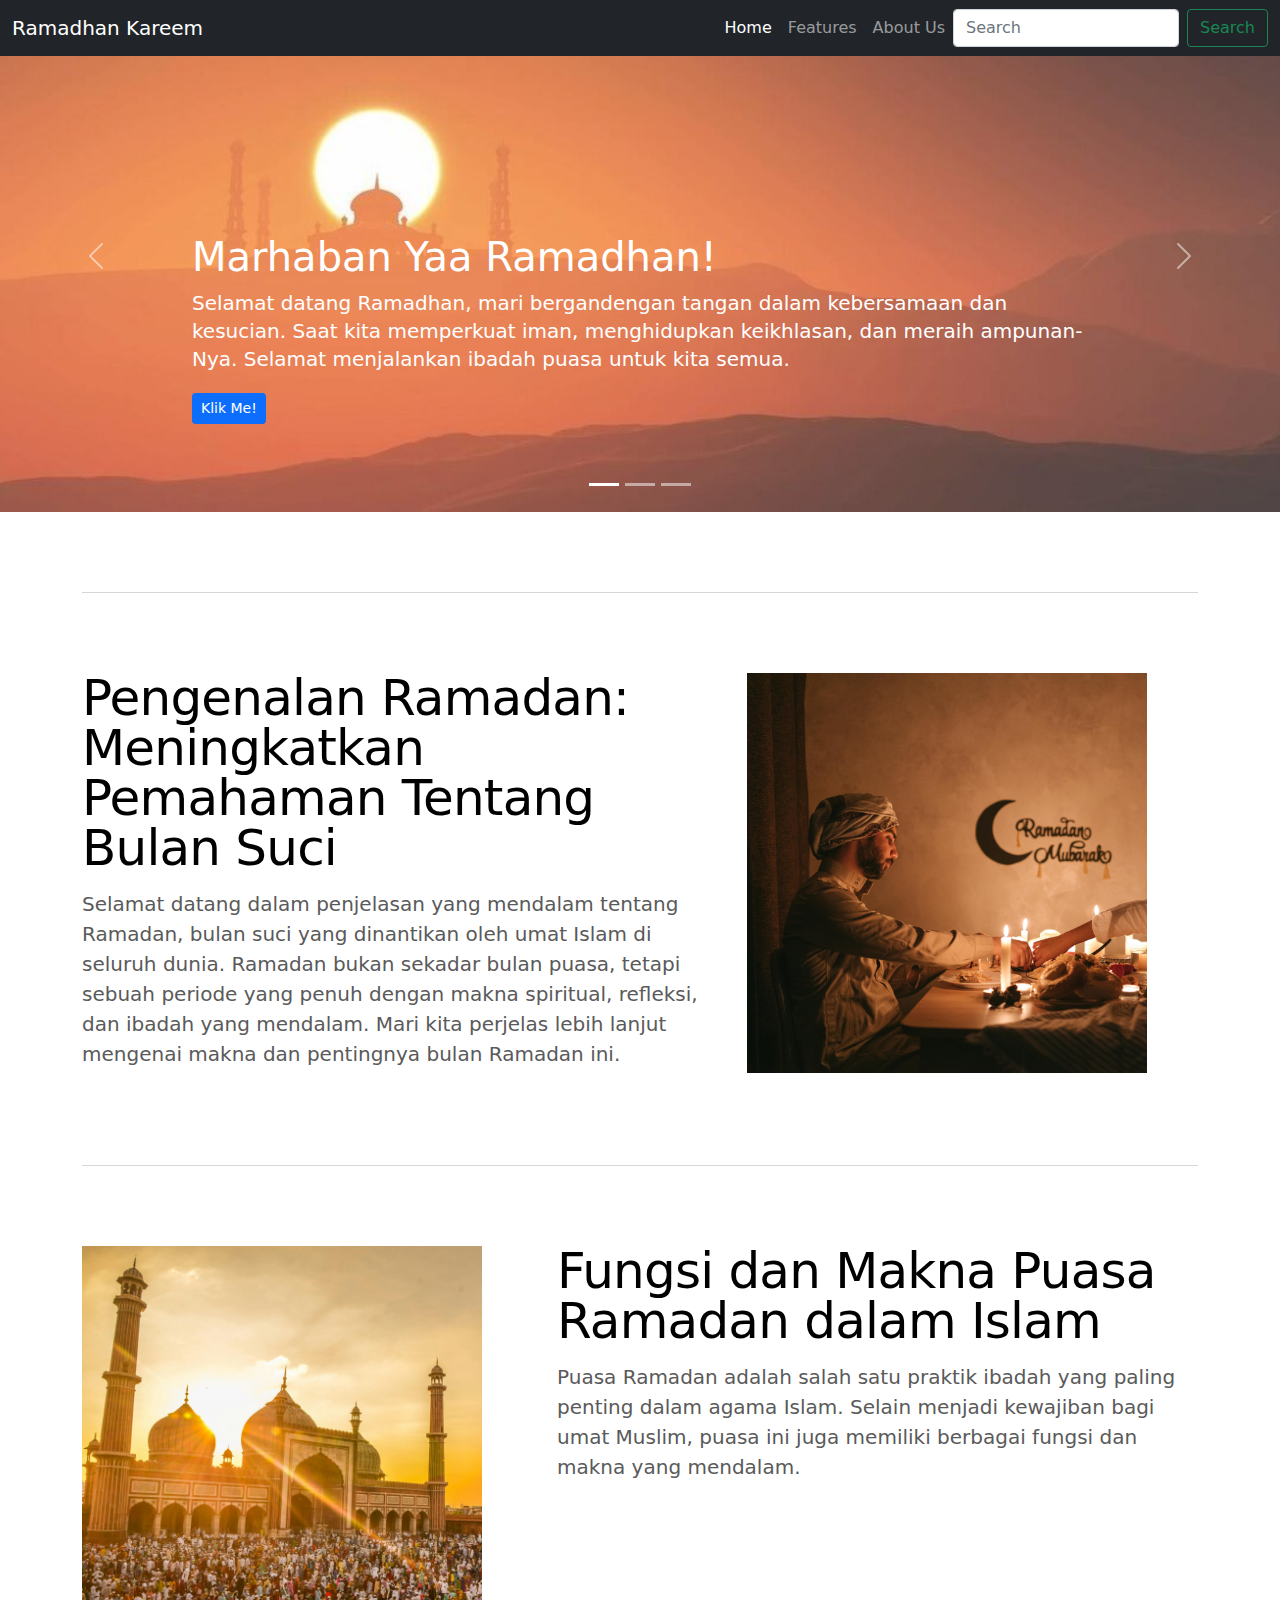
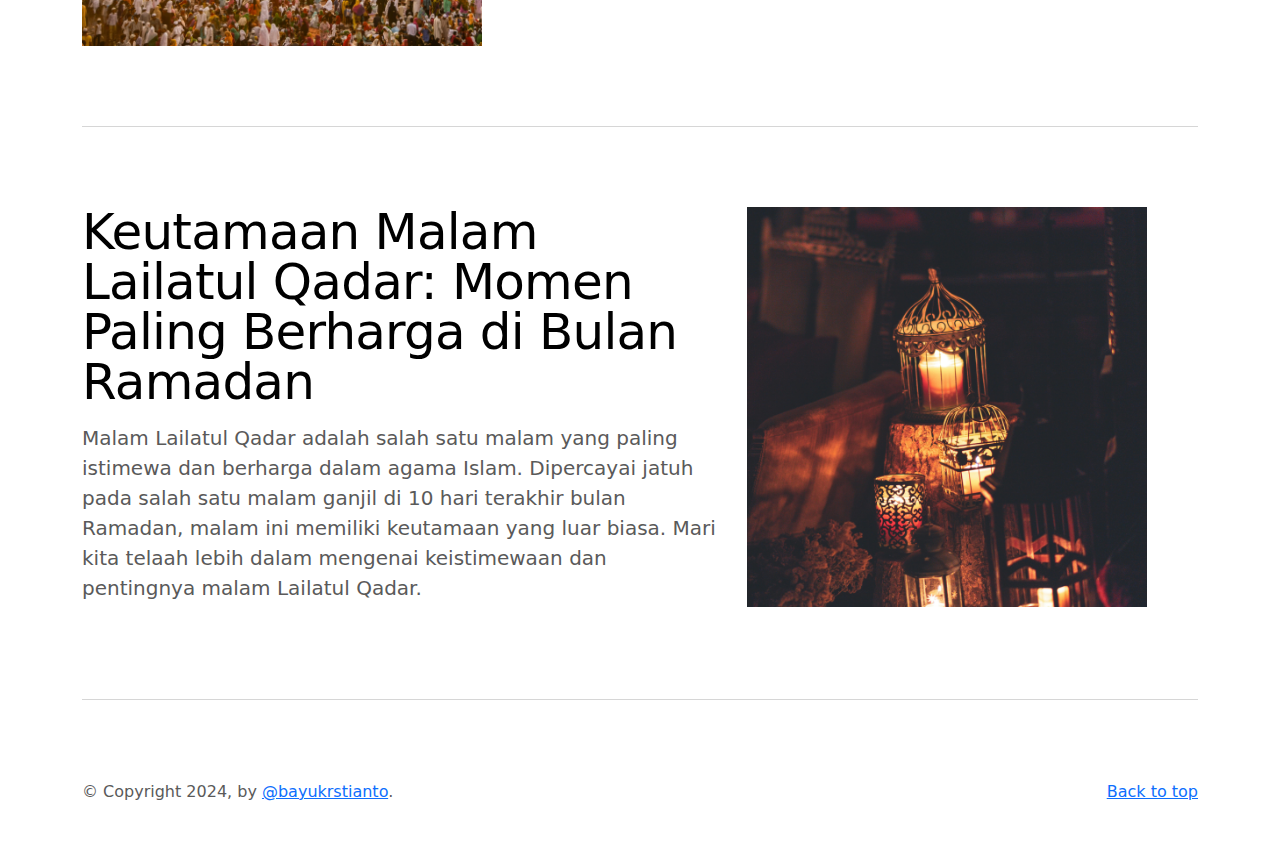
<file: index.html>
<!doctype html>
<html lang="en">
  <head>
    <meta charset="utf-8">
    <meta name="viewport" content="width=device-width, initial-scale=1">
    <meta name="description" content="">
    <title>Beranda</title>

    <!-- Bootstrap core CSS -->
<link href="bootstrap-5.0.2/assets/dist/css/bootstrap.min.css" rel="stylesheet">

    <style>
      a.hover{
        color: black;
        text-decoration: none;
      }
      a.hover:hover {
        color:orange;
      }
      .bd-placeholder-img {
        font-size: 1.125rem;
        text-anchor: middle;
        -webkit-user-select: none;
        -moz-user-select: none;
        user-select: none;
      }

      @media (min-width: 768px) {
        .bd-placeholder-img-lg {
          font-size: 3.5rem;
        }
      }
    </style>

    
    <!-- Custom styles for this template -->
    <link href="carousel.css" rel="stylesheet">
  </head>
  <body>
    
<header>
  <nav class="navbar navbar-expand-md navbar-dark fixed-top bg-dark">
    <div class="container-fluid">
      <a class="navbar-brand" href="#">Ramadhan Kareem</a>
      <button class="navbar-toggler" type="button" data-bs-toggle="collapse" data-bs-target="#navbarCollapse" aria-controls="navbarCollapse" aria-expanded="false" aria-label="Toggle navigation">
        <span class="navbar-toggler-icon"></span>
      </button>
      <div class="collapse navbar-collapse" id="navbarCollapse">
        <ul class="navbar-nav ms-auto mb-2 mb-md-0">
          <li class="nav-item">
            <a class="nav-link active" aria-current="page" href="index.html">Home</a>
          </li>
          <li class="nav-item">
            <a class="nav-link" href="blog1.html">Features</a>
          </li>
          <li class="nav-item">
            <a class="nav-link" href="about-me.html">About Us</a>
          </li>
        </ul>
        <form class="d-flex">
          <input class="form-control me-2" type="search" placeholder="Search" aria-label="Search">
          <button class="btn btn-outline-success" type="submit">Search</button>
        </form>
      </div>
    </div>
  </nav>
</header>

<main>

  <div id="myCarousel" class="carousel slide" data-bs-ride="carousel">
    <div class="carousel-indicators">
      <button type="button" data-bs-target="#myCarousel" data-bs-slide-to="0" class="active" aria-current="true" aria-label="Slide 1"></button>
      <button type="button" data-bs-target="#myCarousel" data-bs-slide-to="1" aria-label="Slide 2"></button>
      <button type="button" data-bs-target="#myCarousel" data-bs-slide-to="2" aria-label="Slide 3"></button>
    </div>
    <div class="carousel-inner">
      <div class="carousel-item active">
        <img src="cover.jpg" alt="">

        <div class="container">
          <div class="carousel-caption text-start">
            <h1>Marhaban Yaa Ramadhan!</h1>
            <p>Selamat datang Ramadhan, mari bergandengan tangan dalam kebersamaan dan kesucian. Saat kita memperkuat iman, menghidupkan keikhlasan, dan meraih ampunan-Nya. Selamat menjalankan ibadah puasa untuk kita semua.</p>
            <p><a class="btn btn-sm btn-primary" href="page1.html">Klik Me!</a></p>
          </div>
        </div>
      </div>
      <div class="carousel-item">
        <img src="mengaji.jpg" alt="">
        <div class="container">
          <div class="carousel-caption text-start">
            <h1>Bulan Turunnya Al-Qur'an</h1>
            <p>"Bulan Ramadan, yang di dalamnya diturunkan Al-Quran sebagai petunjuk bagi manusia dan penjelasan-penjelasan mengenai petunjuk itu dan pembeda (antara yang hak dan yang bathil)." - Q.S. Al-Baqarah (Surah ke-2), Ayat 185</p>
            <p><a class="btn btn-sm btn-primary" href="page2.html">Klik Me!</a></p>
          </div>
        </div>
      </div>
      <div class="carousel-item">
        <img src="sholat.jpg" alt="">
        <div class="container">
          <div class="carousel-caption text-start">
            <h1>Bersihkan hati, sucikan diri</h1>
            <p>Bulan Ramadhan adalah bulan penuh ampunan, semoga Allah memaafkan kesalahan yang telah kita perbuat.</p>
            <p><a class="btn btn-sm btn-primary" href="page3.html">Klik Me!</a></p>
          </div>
        </div>
      </div>
    </div>
    <button class="carousel-control-prev" type="button" data-bs-target="#myCarousel" data-bs-slide="prev">
      <span class="carousel-control-prev-icon" aria-hidden="true"></span>
      <span class="visually-hidden">Previous</span>
    </button>
    <button class="carousel-control-next" type="button" data-bs-target="#myCarousel" data-bs-slide="next">
      <span class="carousel-control-next-icon" aria-hidden="true"></span>
      <span class="visually-hidden">Next</span>
    </button>
  </div>


  <!-- Marketing messaging and featurettes
  ================================================== -->
  <!-- Wrap the rest of the page in another container to center all the content. -->

  <div class="container marketing">

    <!-- START THE FEATURETTES -->

    <hr class="featurette-divider">

    <div class="row featurette">
      <div class="col-md-7">
        <a href="blog1.html" class="hover"><h2 class="featurette-heading mb-3">Pengenalan Ramadan: Meningkatkan Pemahaman Tentang Bulan Suci</h2></a>
        <p class="lead">Selamat datang dalam penjelasan yang mendalam tentang Ramadan, bulan suci yang dinantikan oleh umat Islam di seluruh dunia. Ramadan bukan sekadar bulan puasa, tetapi sebuah periode yang penuh dengan makna spiritual, refleksi, dan ibadah yang mendalam. Mari kita perjelas lebih lanjut mengenai makna dan pentingnya bulan Ramadan ini.</p>
      </div>
      <div class="col-md-5">
        <a href="blog1.html">
          <img src="image1.jpg" height="400px" width="400px" alt="">
        </a>
      </div>
    </div>

    <hr class="featurette-divider">

    <div class="row featurette">
      <div class="col-md-5">
        <a href="blog2.html">
          <img src="image2.jpg" height="400px" width="400px" alt="">
        </a>
      </div>
      <div class="col-md-7">
        <a href="blog2.html" class="hover"><h2 class="featurette-heading mb-3">Fungsi dan Makna Puasa Ramadan dalam Islam</h2></a>
        <p class="lead">
          Puasa Ramadan adalah salah satu praktik ibadah yang paling penting dalam agama Islam. Selain menjadi kewajiban bagi umat Muslim, puasa ini juga memiliki berbagai fungsi dan makna yang mendalam. </p>
      </div>
    </div>

    <hr class="featurette-divider">

    <div class="row featurette">
      <div class="col-md-7">
        <a href="blog3.html" class="hover"><h2 class="featurette-heading mb-3">Keutamaan Malam Lailatul Qadar: Momen Paling Berharga di Bulan Ramadan</h2></a>
        <p class="lead">Malam Lailatul Qadar adalah salah satu malam yang paling istimewa dan berharga dalam agama Islam. Dipercayai jatuh pada salah satu malam ganjil di 10 hari terakhir bulan Ramadan, malam ini memiliki keutamaan yang luar biasa. Mari kita telaah lebih dalam mengenai keistimewaan dan pentingnya malam Lailatul Qadar.</p>
      </div>
      <div class="col-md-5">
        <a href="blog3.html">
          <img src="image3.jpg" height="400px" width="400px" alt="">
        </a>
      </div>
    </div>

    <hr class="featurette-divider">

    <!-- /END THE FEATURETTES -->

  </div><!-- /.container -->


  <!-- FOOTER -->
  <footer class="container">
    <p class="float-end"><a href="#">Back to top</a></p>
    <p>&copy; Copyright 2024, by <a href="https://www.instagram.com/bayukrstianto/">@bayukrstianto</a>.</p>
  </footer>
</main>


    <script src="bootstrap-5.0.2/assets/dist/js/bootstrap.bundle.min.js"></script>

      
  </body>
</html>
</file>
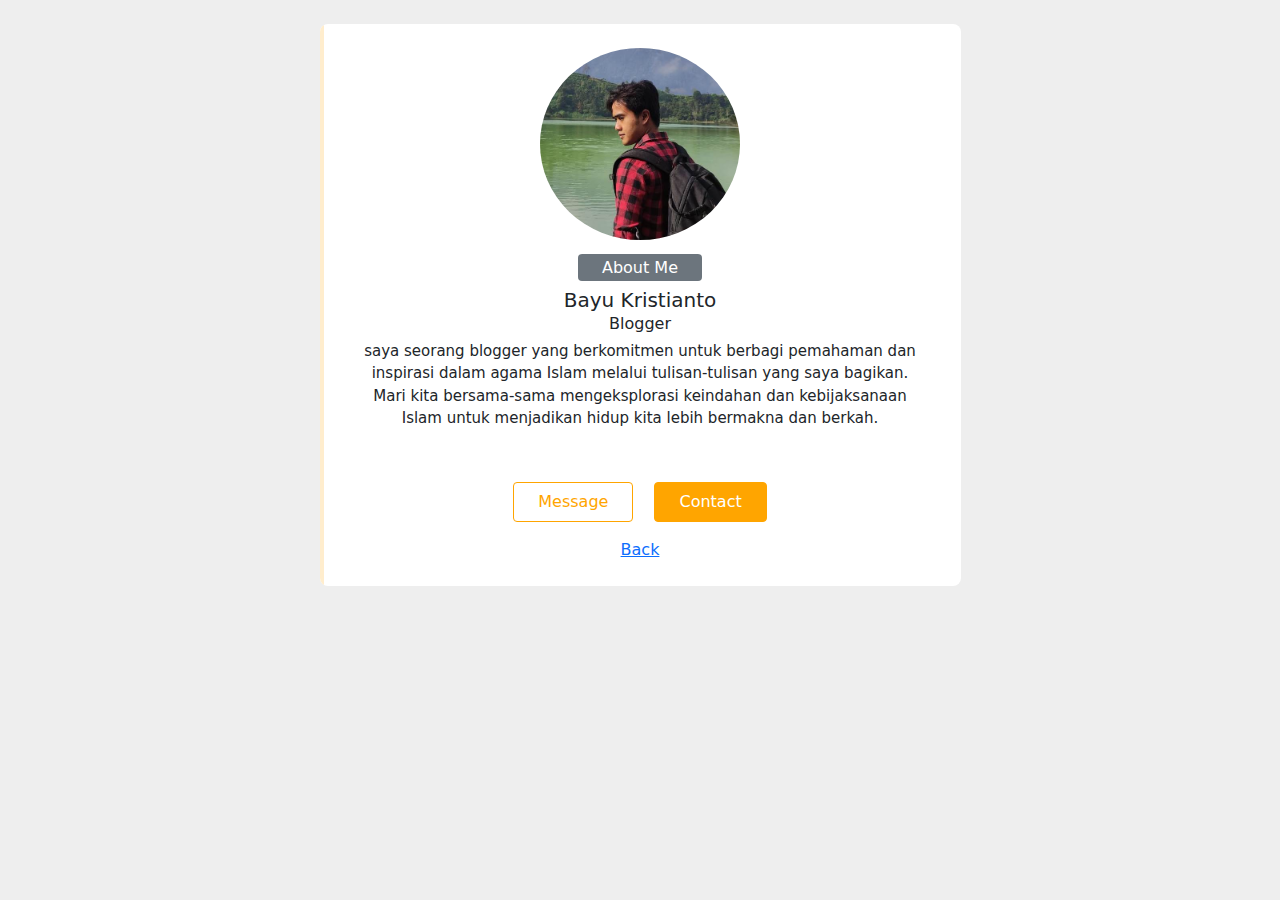
<file: about-me.html>
<!DOCTYPE html>
<html lang="en">
<head>
  <meta charset="UTF-8">
  <meta name="viewport" content="width=device-width, initial-scale=1.0">
  <title>About Me</title>
</head>
<link href="bootstrap-5.0.2/assets/dist/css/bootstrap.min.css" rel="stylesheet">
<link rel="stylesheet" href="about-me.css">
<body>
  <div class="container mt-4">
    
    <div class="row d-flex justify-content-center">
        
        <div class="col-md-7">
            
            <div class="card p-3 py-4">
              <div class="text-center">
                <img src="me3.jpg" width="200" class="rounded-circle">
              </div>
              
              <div class="text-center mt-3">
                
                <span class="bg-secondary p-1 px-4 rounded text-white">About Me</span>
                    <h5 class="mt-2 mb-0">Bayu Kristianto</h5>
                    <span>Blogger</span>
                    
                    <div class="px-4 mt-1">
                        <p class="fonts">saya seorang blogger yang berkomitmen untuk berbagi pemahaman dan inspirasi dalam agama Islam melalui tulisan-tulisan yang saya bagikan. Mari kita bersama-sama mengeksplorasi keindahan dan kebijaksanaan Islam untuk menjadikan hidup kita lebih bermakna dan berkah.</p>
                    
                    </div>
                    
                     <ul class="social-list">
                        <li><i class="fa fa-facebook"></i></li>
                        <li><i class="fa fa-dribbble"></i></li>
                        <li><i class="fa fa-instagram"></i></li>
                        <li><i class="fa fa-linkedin"></i></li>
                        <li><i class="fa fa-google"></i></li>
                    </ul>
                    
                    <div class="buttons mb-3">
                        
                        <button class="btn btn-outline-primary px-4">Message</button>
                        <button class="btn btn-primary px-4 ms-3">Contact</button>
                    </div>
                    <a href="index.html">Back</a>
                    
                    
                </div>
                
               
                
                
            </div>
            
        </div>
        
    </div>
    
</div>
</body>
</html>
</file>
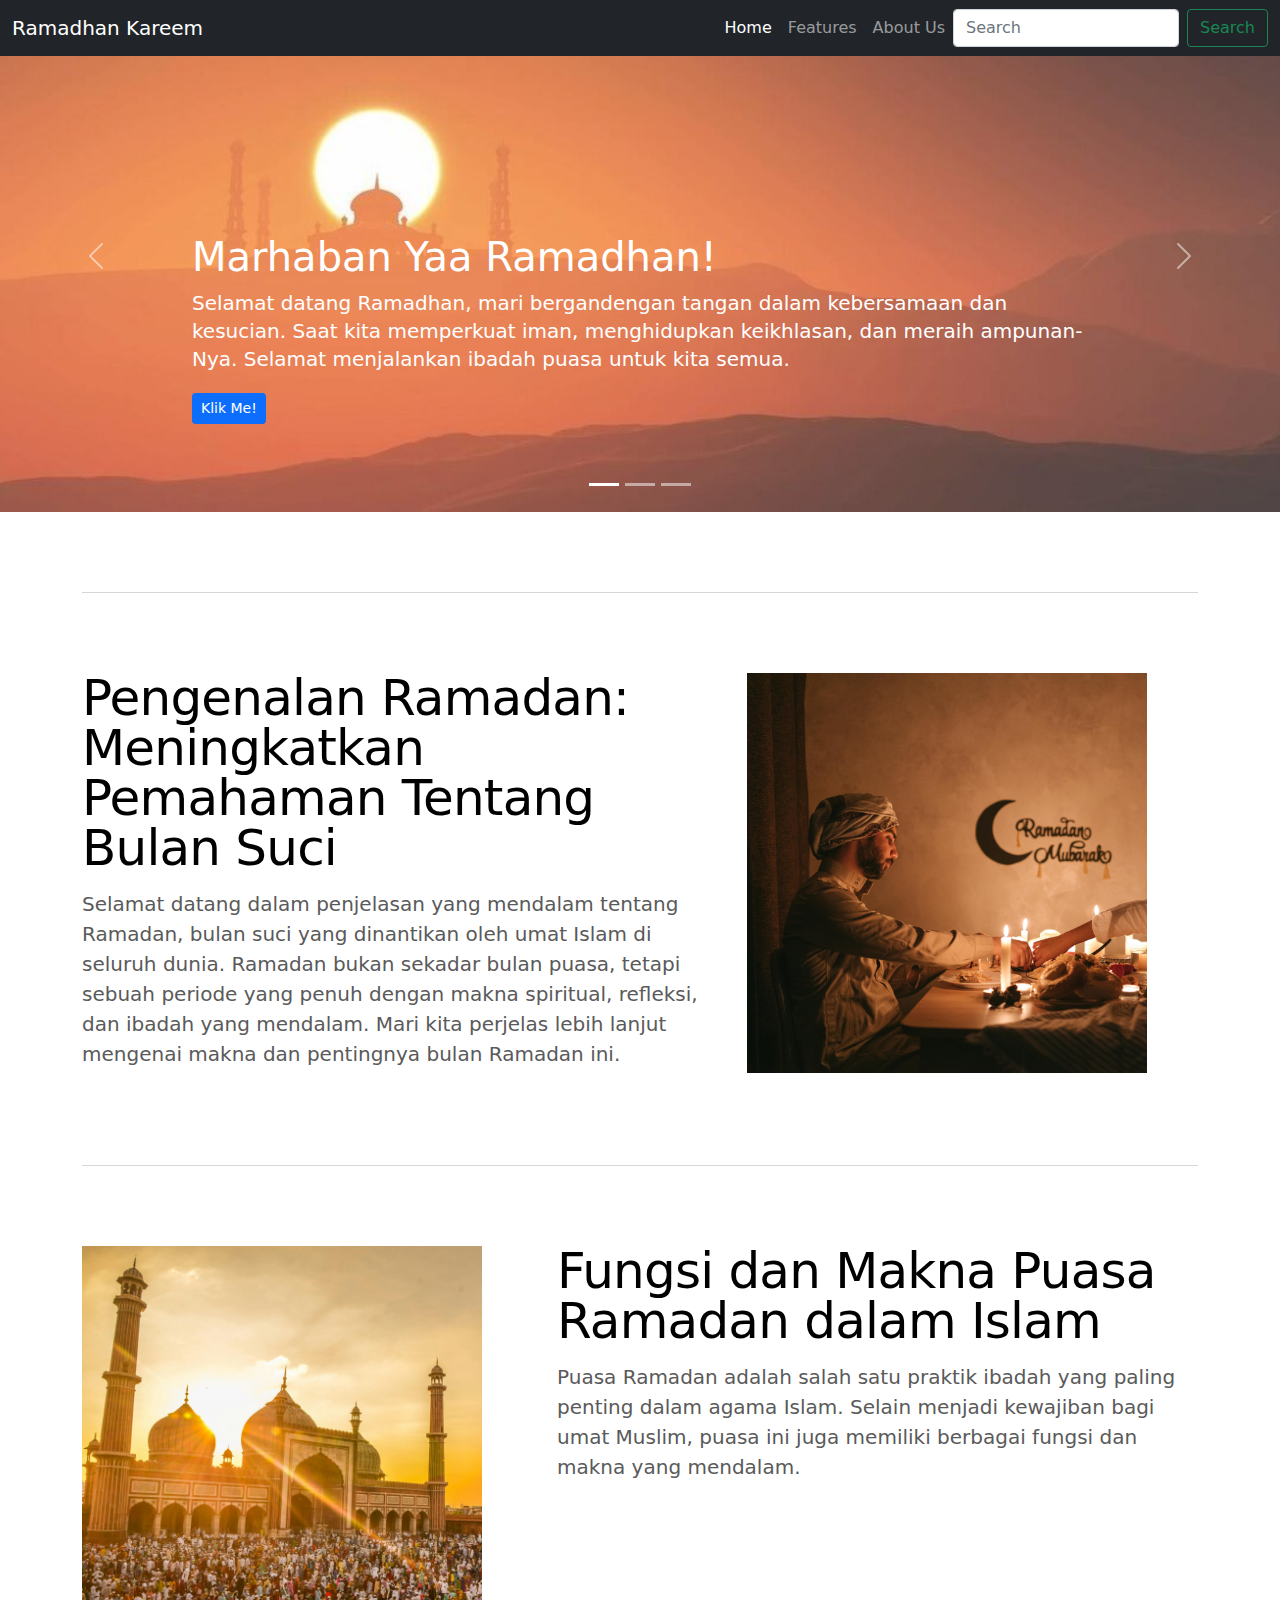
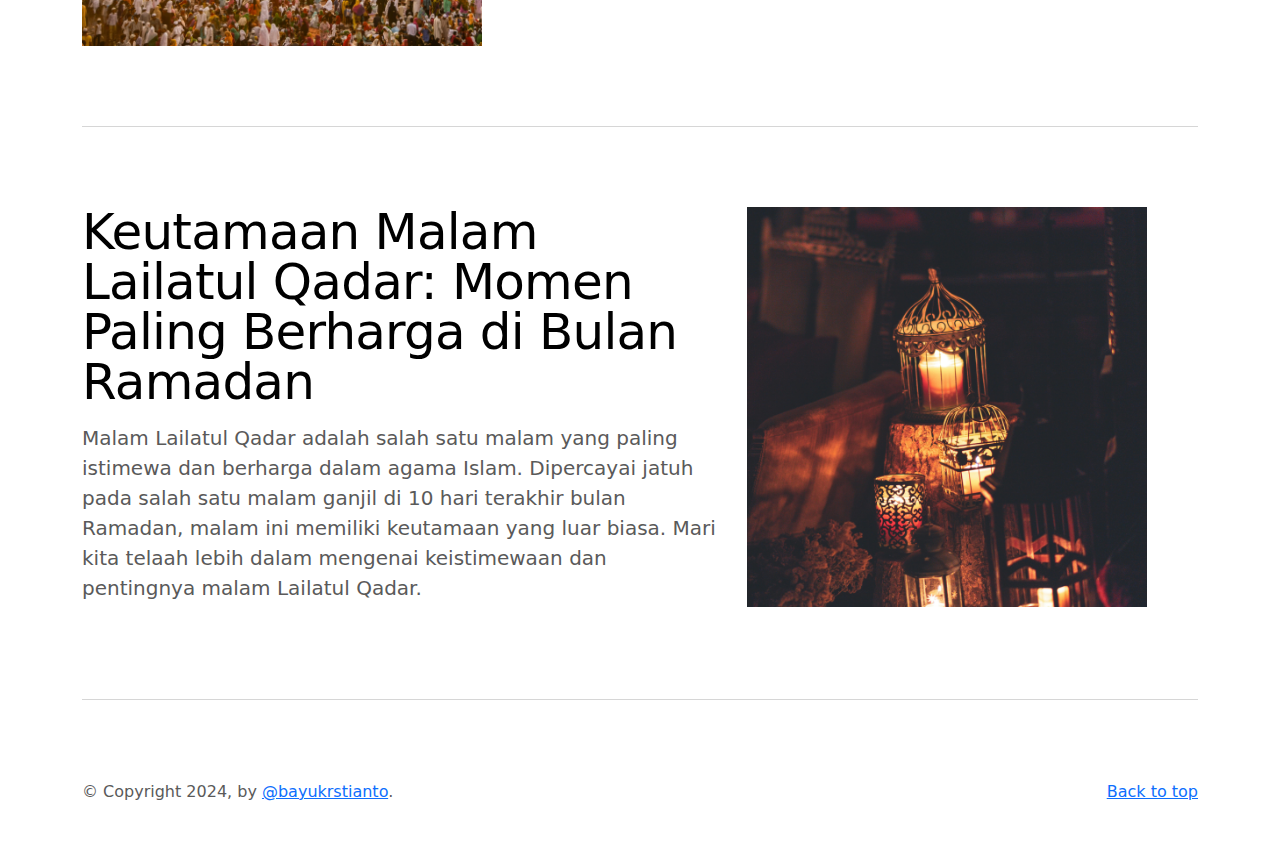
<file: beranda.html>
<!doctype html>
<html lang="en">
  <head>
    <meta charset="utf-8">
    <meta name="viewport" content="width=device-width, initial-scale=1">
    <meta name="description" content="">
    <title>Beranda</title>

    <!-- Bootstrap core CSS -->
<link href="bootstrap-5.0.2/assets/dist/css/bootstrap.min.css" rel="stylesheet">

    <style>
      a.hover{
        color: black;
        text-decoration: none;
      }
      a.hover:hover {
        color:orange;
      }
      .bd-placeholder-img {
        font-size: 1.125rem;
        text-anchor: middle;
        -webkit-user-select: none;
        -moz-user-select: none;
        user-select: none;
      }

      @media (min-width: 768px) {
        .bd-placeholder-img-lg {
          font-size: 3.5rem;
        }
      }
    </style>

    
    <!-- Custom styles for this template -->
    <link href="carousel.css" rel="stylesheet">
  </head>
  <body>
    
<header>
  <nav class="navbar navbar-expand-md navbar-dark fixed-top bg-dark">
    <div class="container-fluid">
      <a class="navbar-brand" href="#">Ramadhan Kareem</a>
      <button class="navbar-toggler" type="button" data-bs-toggle="collapse" data-bs-target="#navbarCollapse" aria-controls="navbarCollapse" aria-expanded="false" aria-label="Toggle navigation">
        <span class="navbar-toggler-icon"></span>
      </button>
      <div class="collapse navbar-collapse" id="navbarCollapse">
        <ul class="navbar-nav ms-auto mb-2 mb-md-0">
          <li class="nav-item">
            <a class="nav-link active" aria-current="page" href="beranda.html">Home</a>
          </li>
          <li class="nav-item">
            <a class="nav-link" href="blog1.html">Features</a>
          </li>
          <li class="nav-item">
            <a class="nav-link" href="about-me.html">About Us</a>
          </li>
        </ul>
        <form class="d-flex">
          <input class="form-control me-2" type="search" placeholder="Search" aria-label="Search">
          <button class="btn btn-outline-success" type="submit">Search</button>
        </form>
      </div>
    </div>
  </nav>
</header>

<main>

  <div id="myCarousel" class="carousel slide" data-bs-ride="carousel">
    <div class="carousel-indicators">
      <button type="button" data-bs-target="#myCarousel" data-bs-slide-to="0" class="active" aria-current="true" aria-label="Slide 1"></button>
      <button type="button" data-bs-target="#myCarousel" data-bs-slide-to="1" aria-label="Slide 2"></button>
      <button type="button" data-bs-target="#myCarousel" data-bs-slide-to="2" aria-label="Slide 3"></button>
    </div>
    <div class="carousel-inner">
      <div class="carousel-item active">
        <img src="cover.jpg" alt="">

        <div class="container">
          <div class="carousel-caption text-start">
            <h1>Marhaban Yaa Ramadhan!</h1>
            <p>Selamat datang Ramadhan, mari bergandengan tangan dalam kebersamaan dan kesucian. Saat kita memperkuat iman, menghidupkan keikhlasan, dan meraih ampunan-Nya. Selamat menjalankan ibadah puasa untuk kita semua.</p>
            <p><a class="btn btn-sm btn-primary" href="page1.html">Klik Me!</a></p>
          </div>
        </div>
      </div>
      <div class="carousel-item">
        <img src="mengaji.jpg" alt="">
        <div class="container">
          <div class="carousel-caption text-start">
            <h1>Bulan Turunnya Al-Qur'an</h1>
            <p>"Bulan Ramadan, yang di dalamnya diturunkan Al-Quran sebagai petunjuk bagi manusia dan penjelasan-penjelasan mengenai petunjuk itu dan pembeda (antara yang hak dan yang bathil)." - Q.S. Al-Baqarah (Surah ke-2), Ayat 185</p>
            <p><a class="btn btn-sm btn-primary" href="page2.html">Klik Me!</a></p>
          </div>
        </div>
      </div>
      <div class="carousel-item">
        <img src="sholat.jpg" alt="">
        <div class="container">
          <div class="carousel-caption text-start">
            <h1>Bersihkan hati, sucikan diri</h1>
            <p>Bulan Ramadhan adalah bulan penuh ampunan, semoga Allah memaafkan kesalahan yang telah kita perbuat.</p>
            <p><a class="btn btn-sm btn-primary" href="page3.html">Klik Me!</a></p>
          </div>
        </div>
      </div>
    </div>
    <button class="carousel-control-prev" type="button" data-bs-target="#myCarousel" data-bs-slide="prev">
      <span class="carousel-control-prev-icon" aria-hidden="true"></span>
      <span class="visually-hidden">Previous</span>
    </button>
    <button class="carousel-control-next" type="button" data-bs-target="#myCarousel" data-bs-slide="next">
      <span class="carousel-control-next-icon" aria-hidden="true"></span>
      <span class="visually-hidden">Next</span>
    </button>
  </div>


  <!-- Marketing messaging and featurettes
  ================================================== -->
  <!-- Wrap the rest of the page in another container to center all the content. -->

  <div class="container marketing">

    <!-- START THE FEATURETTES -->

    <hr class="featurette-divider">

    <div class="row featurette">
      <div class="col-md-7">
        <a href="blog1.html" class="hover"><h2 class="featurette-heading mb-3">Pengenalan Ramadan: Meningkatkan Pemahaman Tentang Bulan Suci</h2></a>
        <p class="lead">Selamat datang dalam penjelasan yang mendalam tentang Ramadan, bulan suci yang dinantikan oleh umat Islam di seluruh dunia. Ramadan bukan sekadar bulan puasa, tetapi sebuah periode yang penuh dengan makna spiritual, refleksi, dan ibadah yang mendalam. Mari kita perjelas lebih lanjut mengenai makna dan pentingnya bulan Ramadan ini.</p>
      </div>
      <div class="col-md-5">
        <a href="blog1.html">
          <img src="image1.jpg" height="400px" width="400px" alt="">
        </a>
      </div>
    </div>

    <hr class="featurette-divider">

    <div class="row featurette">
      <div class="col-md-5">
        <a href="blog2.html">
          <img src="image2.jpg" height="400px" width="400px" alt="">
        </a>
      </div>
      <div class="col-md-7">
        <a href="blog2.html" class="hover"><h2 class="featurette-heading mb-3">Fungsi dan Makna Puasa Ramadan dalam Islam</h2></a>
        <p class="lead">
          Puasa Ramadan adalah salah satu praktik ibadah yang paling penting dalam agama Islam. Selain menjadi kewajiban bagi umat Muslim, puasa ini juga memiliki berbagai fungsi dan makna yang mendalam. </p>
      </div>
    </div>

    <hr class="featurette-divider">

    <div class="row featurette">
      <div class="col-md-7">
        <a href="blog3.html" class="hover"><h2 class="featurette-heading mb-3">Keutamaan Malam Lailatul Qadar: Momen Paling Berharga di Bulan Ramadan</h2></a>
        <p class="lead">Malam Lailatul Qadar adalah salah satu malam yang paling istimewa dan berharga dalam agama Islam. Dipercayai jatuh pada salah satu malam ganjil di 10 hari terakhir bulan Ramadan, malam ini memiliki keutamaan yang luar biasa. Mari kita telaah lebih dalam mengenai keistimewaan dan pentingnya malam Lailatul Qadar.</p>
      </div>
      <div class="col-md-5">
        <a href="blog3.html">
          <img src="image3.jpg" height="400px" width="400px" alt="">
        </a>
      </div>
    </div>

    <hr class="featurette-divider">

    <!-- /END THE FEATURETTES -->

  </div><!-- /.container -->


  <!-- FOOTER -->
  <footer class="container">
    <p class="float-end"><a href="#">Back to top</a></p>
    <p>&copy; Copyright 2024, by <a href="https://www.instagram.com/bayukrstianto/">@bayukrstianto</a>.</p>
  </footer>
</main>


    <script src="bootstrap-5.0.2/assets/dist/js/bootstrap.bundle.min.js"></script>

      
  </body>
</html>
</file>
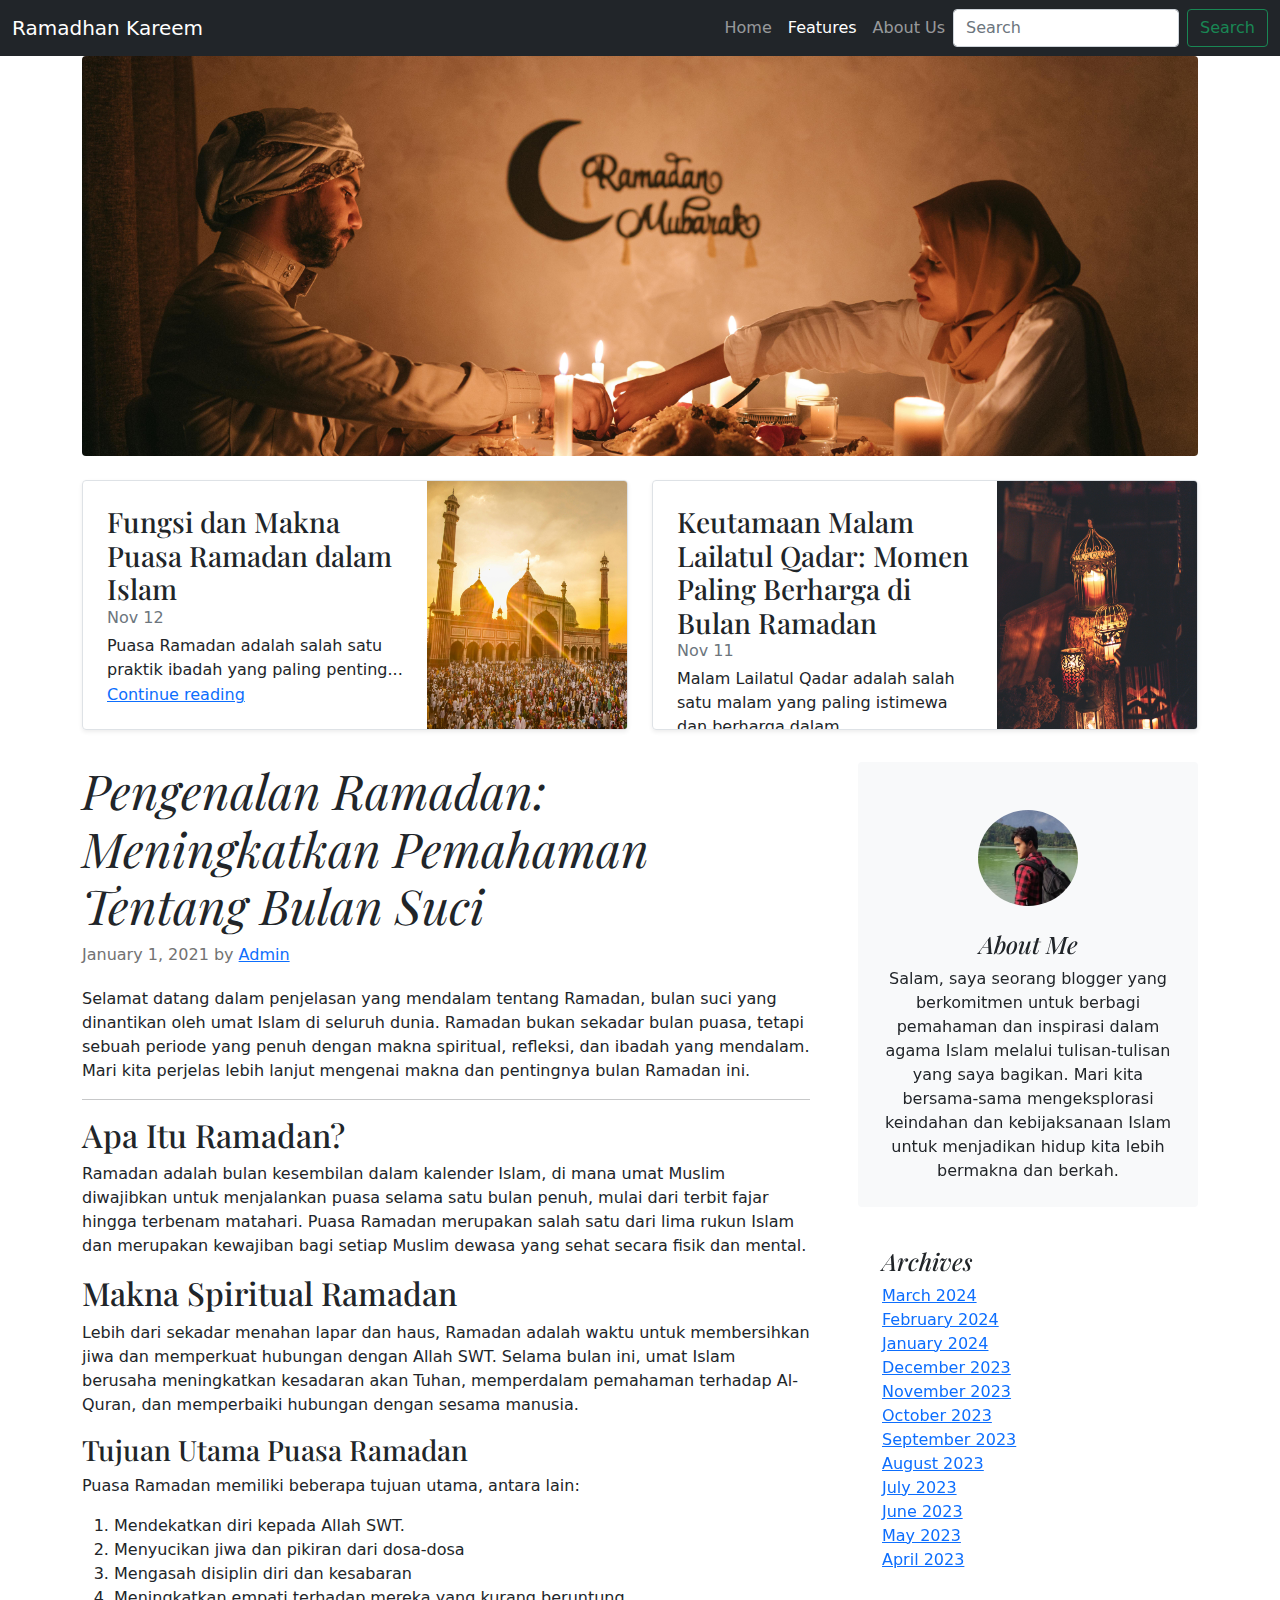
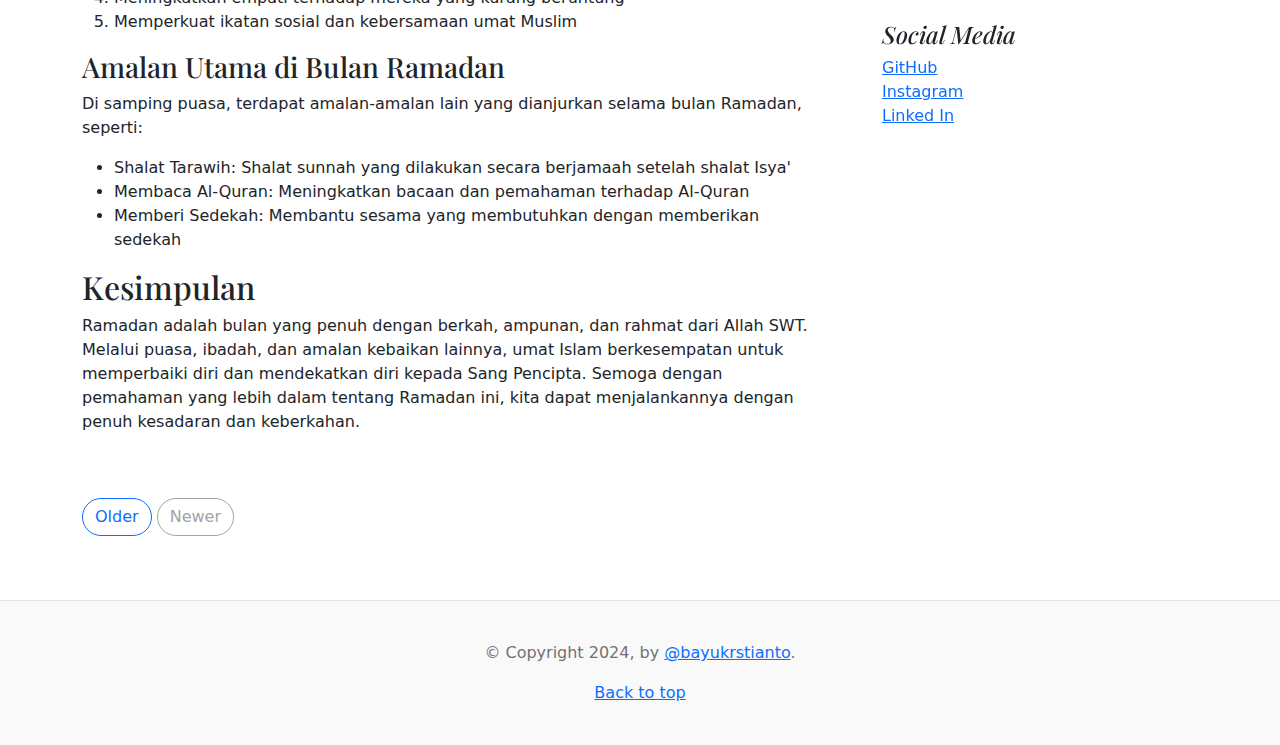
<file: blog1.html>
<!doctype html>
<html lang="en">
  <head>
    <meta charset="utf-8">
    <meta name="viewport" content="width=device-width, initial-scale=1">
    <meta name="description" content="">
    <title>Keutamaan Malam Lailatul Qadar: Momen Paling Berharga di Bulan Ramadan</title>

<link href="bootstrap-5.0.2/assets/dist/css/bootstrap.min.css" rel="stylesheet">

    <style>
      .bd-placeholder-img {
        font-size: 1.125rem;
        text-anchor: middle;
        -webkit-user-select: none;
        -moz-user-select: none;
        user-select: none;
      }

      @media (min-width: 768px) {
        .bd-placeholder-img-lg {
          font-size: 3.5rem;
        }
      }
    </style>

    <link href="https://fonts.googleapis.com/css?family=Playfair&#43;Display:700,900&amp;display=swap" rel="stylesheet">
    <link href="blog.css" rel="stylesheet">
  </head>
  <body>
    <header>
      <nav class="navbar navbar-expand-md navbar-dark fixed-top bg-dark">
        <div class="container-fluid">
          <a class="navbar-brand" href="index.html">Ramadhan Kareem</a>
          <button class="navbar-toggler" type="button" data-bs-toggle="collapse" data-bs-target="#navbarCollapse" aria-controls="navbarCollapse" aria-expanded="false" aria-label="Toggle navigation">
            <span class="navbar-toggler-icon"></span>
          </button>
          <div class="collapse navbar-collapse" id="navbarCollapse">
            <ul class="navbar-nav ms-auto mb-2 mb-md-0">
              <li class="nav-item">
                <a class="nav-link" href="index.html">Home</a>
              </li>
              <li class="nav-item">
                <a class="nav-link active" aria-current="page" href="blog2.html">Features</a>
              </li>
              <li class="nav-item">
                <a class="nav-link" href="about-me.html">About Us</a>
              </li>
            </ul>
            <form class="d-flex">
              <input class="form-control me-2" type="search" placeholder="Search" aria-label="Search">
              <button class="btn btn-outline-success" type="submit">Search</button>
            </form>
          </div>
        </div>
      </nav>
    </header>

<main class="container mt-5 pt-2">
  <div class="p-4 p-md-5 mb-4 text-white rounded" style="background-image: url('content1.jpg'); background-repeat: no-repeat; background-size: cover; background-position: 10%; height: 400px;">
    <div class="col-md-6 px-0">
      <br><br><br>
    </div>
  </div>
  

  <div class="row mb-2">
    <div class="col-md-6">
      <div class="row g-0 border rounded overflow-hidden flex-md-row mb-4 shadow-sm h-md-250 position-relative">
        <div class="col p-4 d-flex flex-column position-static">
          <h3 class="mb-0">Fungsi dan Makna Puasa Ramadan dalam Islam</h3>
          <div class="mb-1 text-muted">Nov 12</div>
          <p class="card-text mb-auto">Puasa Ramadan adalah salah satu praktik ibadah yang paling penting...</p>
          <a href="blog2.html" class="stretched-link">Continue reading</a>
        </div>
        <div class="col-auto d-none d-lg-block">
          <img src="image2.jpg" alt="" width="200" height="250" >
        </div>
      </div>
    </div>
    <div class="col-md-6">
      <div class="row g-0 border rounded overflow-hidden flex-md-row mb-4 shadow-sm h-md-250 position-relative">
        <div class="col p-4 d-flex flex-column position-static">
          <h3 class="mb-0">Keutamaan Malam Lailatul Qadar: Momen Paling Berharga di Bulan Ramadan</h3>
          <div class="mb-1 text-muted">Nov 11</div>
          <p class="mb-auto">Malam Lailatul Qadar adalah salah satu malam yang paling istimewa dan berharga dalam...</p>
          <a href="blog3.html" class="stretched-link">Continue reading</a>
        </div>
        <div class="col-auto d-none d-lg-block">
          <img src="image3.jpg" alt="" width="200" height="250" >
        </div>
      </div>
    </div>
  </div>

  <div class="row g-5">
    <div class="col-md-8">
      <h1 class="display-4 fst-italic">Pengenalan Ramadan: Meningkatkan Pemahaman Tentang Bulan Suci</h1>
      <article class="blog-post">
        <p class="blog-post-meta">January 1, 2021 by <a href="#">Admin</a></p>

        <p>Selamat datang dalam penjelasan yang mendalam tentang Ramadan, bulan suci yang dinantikan oleh umat Islam di seluruh dunia. Ramadan bukan sekadar bulan puasa, tetapi sebuah periode yang penuh dengan makna spiritual, refleksi, dan ibadah yang mendalam. Mari kita perjelas lebih lanjut mengenai makna dan pentingnya bulan Ramadan ini.</p>
        <hr>
      
        <h2>Apa Itu Ramadan?</h2>
        <p>Ramadan adalah bulan kesembilan dalam kalender Islam, di mana umat Muslim diwajibkan untuk menjalankan puasa selama satu bulan penuh, mulai dari terbit fajar hingga terbenam matahari. Puasa Ramadan merupakan salah satu dari lima rukun Islam dan merupakan kewajiban bagi setiap Muslim dewasa yang sehat secara fisik dan mental.</p>
        
        <h2>Makna Spiritual Ramadan</h2>
        <p>Lebih dari sekadar menahan lapar dan haus, Ramadan adalah waktu untuk membersihkan jiwa dan memperkuat hubungan dengan Allah SWT. Selama bulan ini, umat Islam berusaha meningkatkan kesadaran akan Tuhan, memperdalam pemahaman terhadap Al-Quran, dan memperbaiki hubungan dengan sesama manusia.</p>
        <h3>Tujuan Utama Puasa Ramadan</h3>
        <p>Puasa Ramadan memiliki beberapa tujuan utama, antara lain:</p>
        <ol>
          <li>Mendekatkan diri kepada Allah SWT.
          <li>Menyucikan jiwa dan pikiran dari dosa-dosa</li>
          <li>Mengasah disiplin diri dan kesabaran</li>
          <li>Meningkatkan empati terhadap mereka yang kurang beruntung</li>
          <li>Memperkuat ikatan sosial dan kebersamaan umat Muslim</li>
        </ol>
        <h3>Amalan Utama di Bulan Ramadan</h3>
        <p>Di samping puasa, terdapat amalan-amalan lain yang dianjurkan selama bulan Ramadan, seperti:</p>
        <ul>
          <li>Shalat Tarawih: Shalat sunnah yang dilakukan secara berjamaah setelah shalat Isya'</li>
          <li>Membaca Al-Quran: Meningkatkan bacaan dan pemahaman terhadap Al-Quran</li>
          <li>Memberi Sedekah: Membantu sesama yang membutuhkan dengan memberikan sedekah</li>
        </ul>
        <h2>Kesimpulan</h2>
        <p>Ramadan adalah bulan yang penuh dengan berkah, ampunan, dan rahmat dari Allah SWT. Melalui puasa, ibadah, dan amalan kebaikan lainnya, umat Islam berkesempatan untuk memperbaiki diri dan mendekatkan diri kepada Sang Pencipta. Semoga dengan pemahaman yang lebih dalam tentang Ramadan ini, kita dapat menjalankannya dengan penuh kesadaran dan keberkahan.</p>
      </article>

      <nav class="blog-pagination" aria-label="Pagination">
        <a class="btn btn-outline-primary" href="#">Older</a>
        <a class="btn btn-outline-secondary disabled" href="#" tabindex="-1" aria-disabled="true">Newer</a>
      </nav>

    </div>

    <div class="col-md-4">
      <div class="position-sticky" style="top: 2rem;">
        <div class="p-4 mb-3 bg-light rounded">
          <div class="text-center">
            <img src="me3.jpg" width="100" class="rounded-circle my-4">
            <h4 class="fst-italic">About Me</h4>
            <p class="mb-0">Salam, saya seorang blogger yang berkomitmen untuk berbagi pemahaman dan inspirasi dalam agama Islam melalui tulisan-tulisan yang saya bagikan. Mari kita bersama-sama mengeksplorasi keindahan dan kebijaksanaan Islam untuk menjadikan hidup kita lebih bermakna dan berkah.</p>
          </div>
        </div>

        <div class="p-4">
          <h4 class="fst-italic">Archives</h4>
          <ol class="list-unstyled mb-0">
            <li><a href="#">March 2024</a></li>
            <li><a href="#">February 2024</a></li>
            <li><a href="#">January 2024</a></li>
            <li><a href="#">December 2023</a></li>
            <li><a href="#">November 2023</a></li>
            <li><a href="#">October 2023</a></li>
            <li><a href="#">September 2023</a></li>
            <li><a href="#">August 2023</a></li>
            <li><a href="#">July 2023</a></li>
            <li><a href="#">June 2023</a></li>
            <li><a href="#">May 2023</a></li>
            <li><a href="#">April 2023</a></li>
          </ol>
        </div>

        <div class="p-4">
          <h4 class="fst-italic">Social Media</h4>
          <ol class="list-unstyled">
            <li><a href="https://github.com/bayuk2020">GitHub</a></li>
            <li><a href="https://www.instagram.com/bayukrstianto/">Instagram</a></li>
            <li><a href="https://www.linkedin.com/in/bayu-kristianto/">Linked In</a></li>
          </ol>
        </div>
      </div>
    </div>
  </div>

</main>

<footer class="blog-footer">
  <p>&copy; Copyright 2024, by <a href="https://www.instagram.com/bayukrstianto/">@bayukrstianto</a>.<p>
    <a href="#">Back to top</a>
  </p>
</footer>


    
  </body>
</html>
</file>
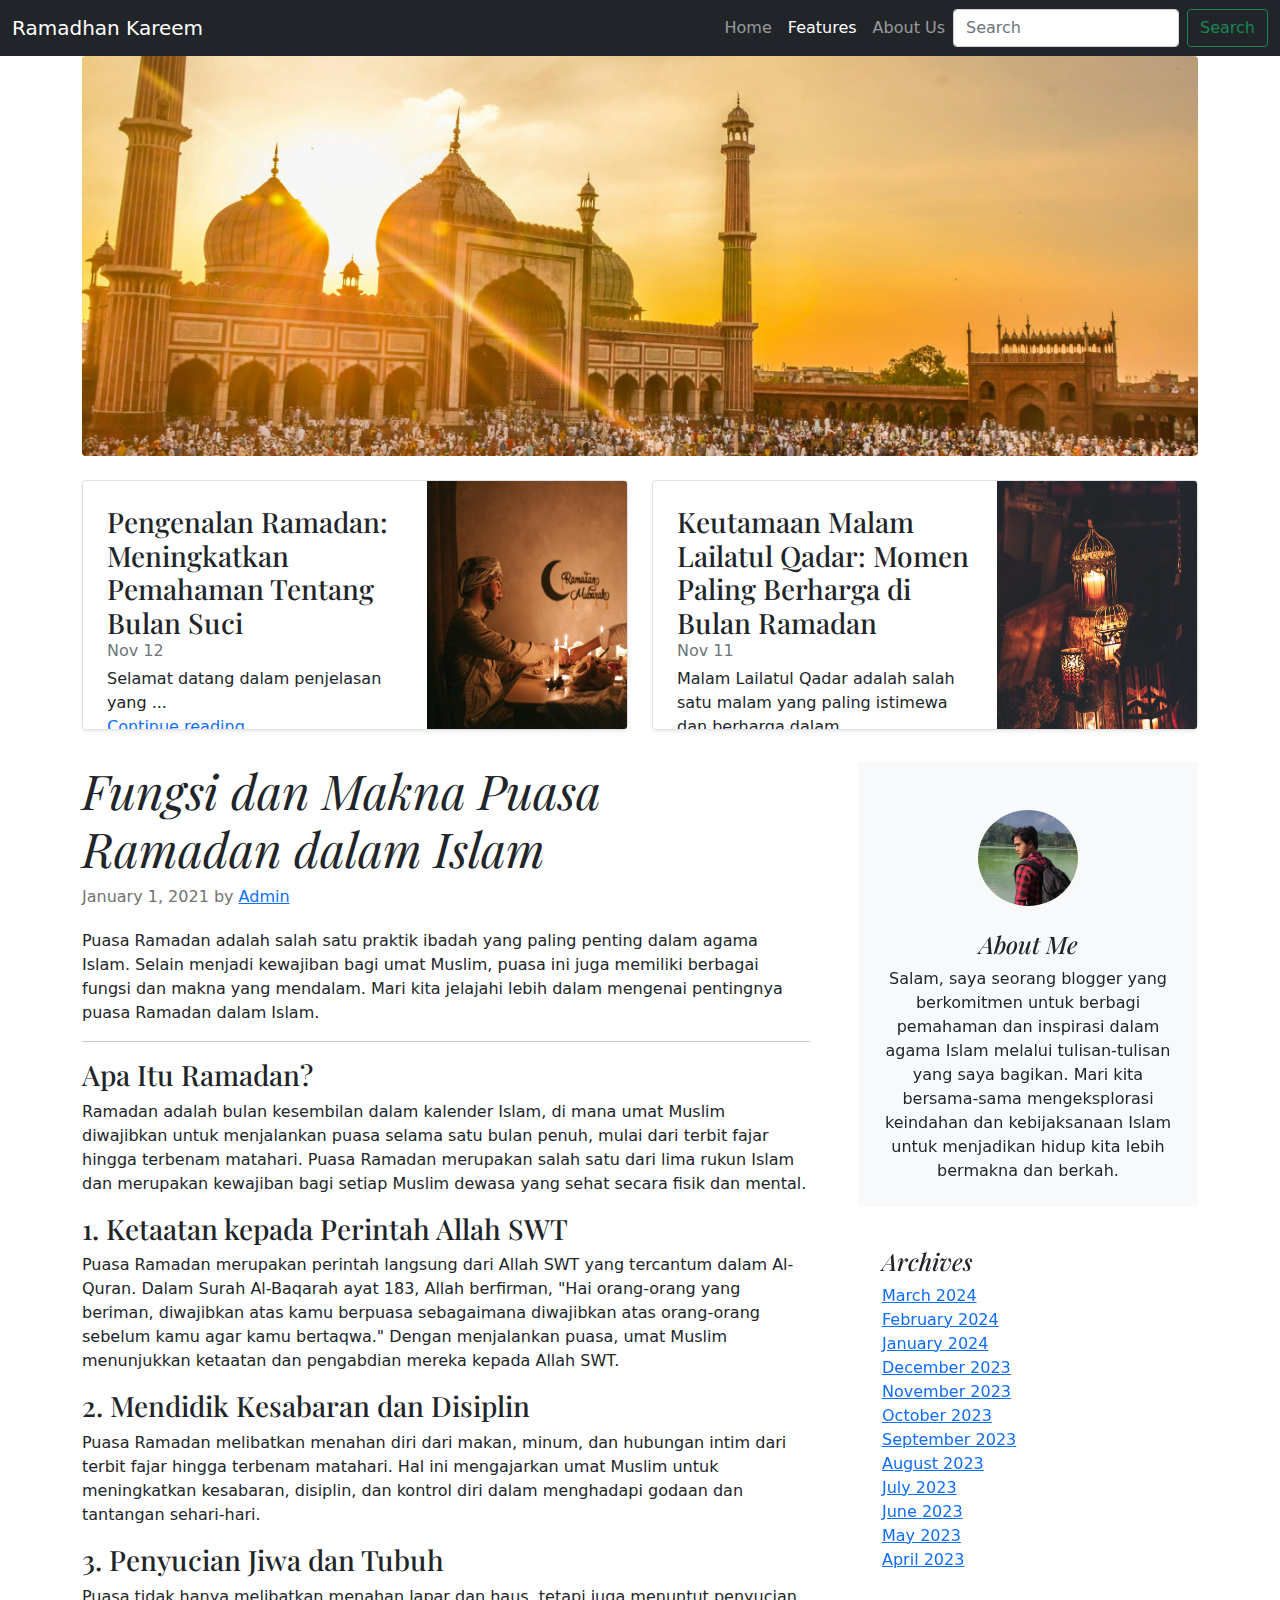
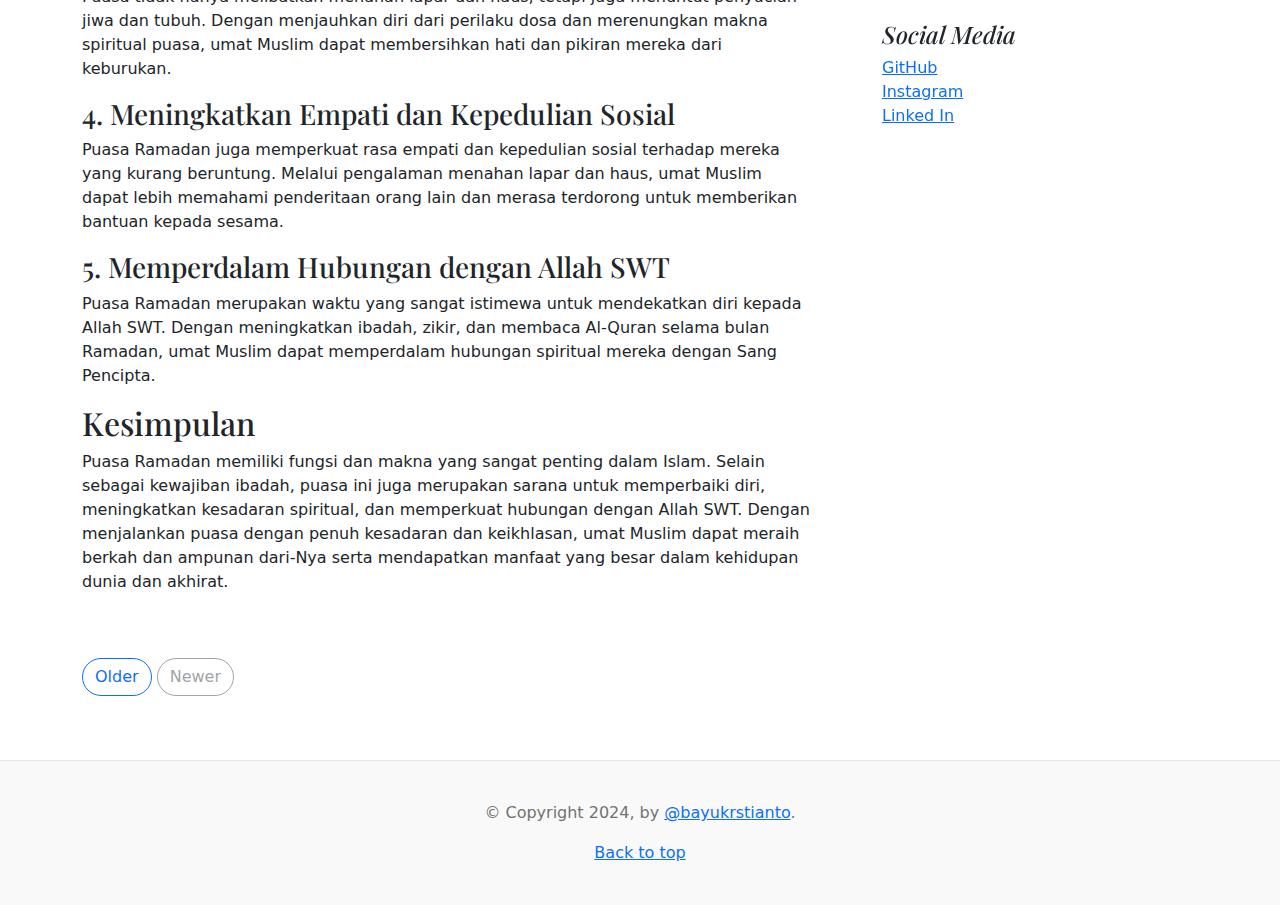
<file: blog2.html>
<!doctype html>
<html lang="en">
  <head>
    <meta charset="utf-8">
    <meta name="viewport" content="width=device-width, initial-scale=1">
    <meta name="description" content="">
    <title>Fungsi dan Makna Puasa Ramadan dalam Islam</title>

<link href="bootstrap-5.0.2/assets/dist/css/bootstrap.min.css" rel="stylesheet">

    <style>
      .bd-placeholder-img {
        font-size: 1.125rem;
        text-anchor: middle;
        -webkit-user-select: none;
        -moz-user-select: none;
        user-select: none;
      }

      @media (min-width: 768px) {
        .bd-placeholder-img-lg {
          font-size: 3.5rem;
        }
      }
    </style>

    <link href="https://fonts.googleapis.com/css?family=Playfair&#43;Display:700,900&amp;display=swap" rel="stylesheet">
    <link href="blog.css" rel="stylesheet">
  </head>
  <body>
    <header>
      <nav class="navbar navbar-expand-md navbar-dark fixed-top bg-dark">
        <div class="container-fluid">
          <a class="navbar-brand" href="index.html">Ramadhan Kareem</a>
          <button class="navbar-toggler" type="button" data-bs-toggle="collapse" data-bs-target="#navbarCollapse" aria-controls="navbarCollapse" aria-expanded="false" aria-label="Toggle navigation">
            <span class="navbar-toggler-icon"></span>
          </button>
          <div class="collapse navbar-collapse" id="navbarCollapse">
            <ul class="navbar-nav ms-auto mb-2 mb-md-0">
              <li class="nav-item">
                <a class="nav-link" href="index.html">Home</a>
              </li>
              <li class="nav-item">
                <a class="nav-link active" aria-current="page" href="blog3.html">Features</a>
              </li>
              <li class="nav-item">
                <a class="nav-link" href="about-me.html">About Us</a>
              </li>
            </ul>
            <form class="d-flex">
              <input class="form-control me-2" type="search" placeholder="Search" aria-label="Search">
              <button class="btn btn-outline-success" type="submit">Search</button>
            </form>
          </div>
        </div>
      </nav>
    </header>

<main class="container mt-5 pt-2">
  <div class="p-4 p-md-5 mb-4 text-white rounded" style="background-image: url('content2.jpg'); background-repeat: no-repeat; background-size: cover; background-position: 10%; height: 400px;">
    <div class="col-md-6 px-0">
      <br><br><br>
    </div>
  </div>
  

  <div class="row mb-2">
    <div class="col-md-6">
      <div class="row g-0 border rounded overflow-hidden flex-md-row mb-4 shadow-sm h-md-250 position-relative">
        <div class="col p-4 d-flex flex-column position-static">
          <h3 class="mb-0">Pengenalan Ramadan: Meningkatkan Pemahaman Tentang Bulan Suci</h3>
          <div class="mb-1 text-muted">Nov 12</div>
          <p class="card-text mb-auto">Selamat datang dalam penjelasan yang ...</p>
          <a href="blog1.html" class="stretched-link">Continue reading</a>
        </div>
        <div class="col-auto d-none d-lg-block">
          <img src="image1.jpg" alt="" width="200" height="250" >
        </div>
      </div>
    </div>
    <div class="col-md-6">
      <div class="row g-0 border rounded overflow-hidden flex-md-row mb-4 shadow-sm h-md-250 position-relative">
        <div class="col p-4 d-flex flex-column position-static">
          <h3 class="mb-0">Keutamaan Malam Lailatul Qadar: Momen Paling Berharga di Bulan Ramadan</h3>
          <div class="mb-1 text-muted">Nov 11</div>
          <p class="mb-auto">Malam Lailatul Qadar adalah salah satu malam yang paling istimewa dan berharga dalam...</p>
          <a href="blog3.html" class="stretched-link">Continue reading</a>
        </div>
        <div class="col-auto d-none d-lg-block">
          <img src="image3.jpg" alt="" width="200" height="250" >
        </div>
      </div>
    </div>
  </div>

  <div class="row g-5">
    <div class="col-md-8">
      <h1 class="display-4 fst-italic">Fungsi dan Makna Puasa Ramadan dalam Islam</h1>
      <article class="blog-post">
        <p class="blog-post-meta">January 1, 2021 by <a href="#">Admin</a></p>
        
        <p>Puasa Ramadan adalah salah satu praktik ibadah yang paling penting dalam agama Islam. Selain menjadi kewajiban bagi umat Muslim, puasa ini juga memiliki berbagai fungsi dan makna yang mendalam. Mari kita jelajahi lebih dalam mengenai pentingnya puasa Ramadan dalam Islam.</p>
        <hr>
        <h3>Apa Itu Ramadan?</h3>
        <p>Ramadan adalah bulan kesembilan dalam kalender Islam, di mana umat Muslim diwajibkan untuk menjalankan puasa selama satu bulan penuh, mulai dari terbit fajar hingga terbenam matahari. Puasa Ramadan merupakan salah satu dari lima rukun Islam dan merupakan kewajiban bagi setiap Muslim dewasa yang sehat secara fisik dan mental.</p>

        <h3>1. Ketaatan kepada Perintah Allah SWT</h3>
        <p>Puasa Ramadan merupakan perintah langsung dari Allah SWT yang tercantum dalam Al-Quran. Dalam Surah Al-Baqarah ayat 183, Allah berfirman, "Hai orang-orang yang beriman, diwajibkan atas kamu berpuasa sebagaimana diwajibkan atas orang-orang sebelum kamu agar kamu bertaqwa." Dengan menjalankan puasa, umat Muslim menunjukkan ketaatan dan pengabdian mereka kepada Allah SWT.

        </p>
        
        <h3>2. Mendidik Kesabaran dan Disiplin</h3>
        <p>Puasa Ramadan melibatkan menahan diri dari makan, minum, dan hubungan intim dari terbit fajar hingga terbenam matahari. Hal ini mengajarkan umat Muslim untuk meningkatkan kesabaran, disiplin, dan kontrol diri dalam menghadapi godaan dan tantangan sehari-hari.

        </p>
        <h3>3. Penyucian Jiwa dan Tubuh</h3>
        <p>Puasa tidak hanya melibatkan menahan lapar dan haus, tetapi juga menuntut penyucian jiwa dan tubuh. Dengan menjauhkan diri dari perilaku dosa dan merenungkan makna spiritual puasa, umat Muslim dapat membersihkan hati dan pikiran mereka dari keburukan.</p>
        <h3>4. Meningkatkan Empati dan Kepedulian Sosial</h3>
        <p>Puasa Ramadan juga memperkuat rasa empati dan kepedulian sosial terhadap mereka yang kurang beruntung. Melalui pengalaman menahan lapar dan haus, umat Muslim dapat lebih memahami penderitaan orang lain dan merasa terdorong untuk memberikan bantuan kepada sesama.</p>
        <h3>5. Memperdalam Hubungan dengan Allah SWT</h3>
        <p>Puasa Ramadan merupakan waktu yang sangat istimewa untuk mendekatkan diri kepada Allah SWT. Dengan meningkatkan ibadah, zikir, dan membaca Al-Quran selama bulan Ramadan, umat Muslim dapat memperdalam hubungan spiritual mereka dengan Sang Pencipta.</p>
        <h2>Kesimpulan</h2>
        <p>Puasa Ramadan memiliki fungsi dan makna yang sangat penting dalam Islam. Selain sebagai kewajiban ibadah, puasa ini juga merupakan sarana untuk memperbaiki diri, meningkatkan kesadaran spiritual, dan memperkuat hubungan dengan Allah SWT. Dengan menjalankan puasa dengan penuh kesadaran dan keikhlasan, umat Muslim dapat meraih berkah dan ampunan dari-Nya serta mendapatkan manfaat yang besar dalam kehidupan dunia dan akhirat.





        </p>
      </article>

      <nav class="blog-pagination" aria-label="Pagination">
        <a class="btn btn-outline-primary" href="#">Older</a>
        <a class="btn btn-outline-secondary disabled" href="#" tabindex="-1" aria-disabled="true">Newer</a>
      </nav>

    </div>

    <div class="col-md-4">
      <div class="position-sticky" style="top: 2rem;">
        <div class="p-4 mb-3 bg-light rounded">
          <div class="text-center">
            <img src="me3.jpg" width="100" class="rounded-circle my-4">
            <h4 class="fst-italic">About Me</h4>
            <p class="mb-0">Salam, saya seorang blogger yang berkomitmen untuk berbagi pemahaman dan inspirasi dalam agama Islam melalui tulisan-tulisan yang saya bagikan. Mari kita bersama-sama mengeksplorasi keindahan dan kebijaksanaan Islam untuk menjadikan hidup kita lebih bermakna dan berkah.</p>
          </div>
        </div>

        <div class="p-4">
          <h4 class="fst-italic">Archives</h4>
          <ol class="list-unstyled mb-0">
            <li><a href="#">March 2024</a></li>
            <li><a href="#">February 2024</a></li>
            <li><a href="#">January 2024</a></li>
            <li><a href="#">December 2023</a></li>
            <li><a href="#">November 2023</a></li>
            <li><a href="#">October 2023</a></li>
            <li><a href="#">September 2023</a></li>
            <li><a href="#">August 2023</a></li>
            <li><a href="#">July 2023</a></li>
            <li><a href="#">June 2023</a></li>
            <li><a href="#">May 2023</a></li>
            <li><a href="#">April 2023</a></li>
          </ol>
        </div>

        <div class="p-4">
          <h4 class="fst-italic">Social Media</h4>
          <ol class="list-unstyled">
            <li><a href="https://github.com/bayuk2020">GitHub</a></li>
            <li><a href="https://www.instagram.com/bayukrstianto/">Instagram</a></li>
            <li><a href="https://www.linkedin.com/in/bayu-kristianto/">Linked In</a></li>
          </ol>
        </div>
      </div>
    </div>
  </div>

</main>

<footer class="blog-footer">
  <p>&copy; Copyright 2024, by <a href="https://www.instagram.com/bayukrstianto/">@bayukrstianto</a>.<p>
    <a href="#">Back to top</a>
  </p>
</footer>


    
  </body>
</html>
</file>
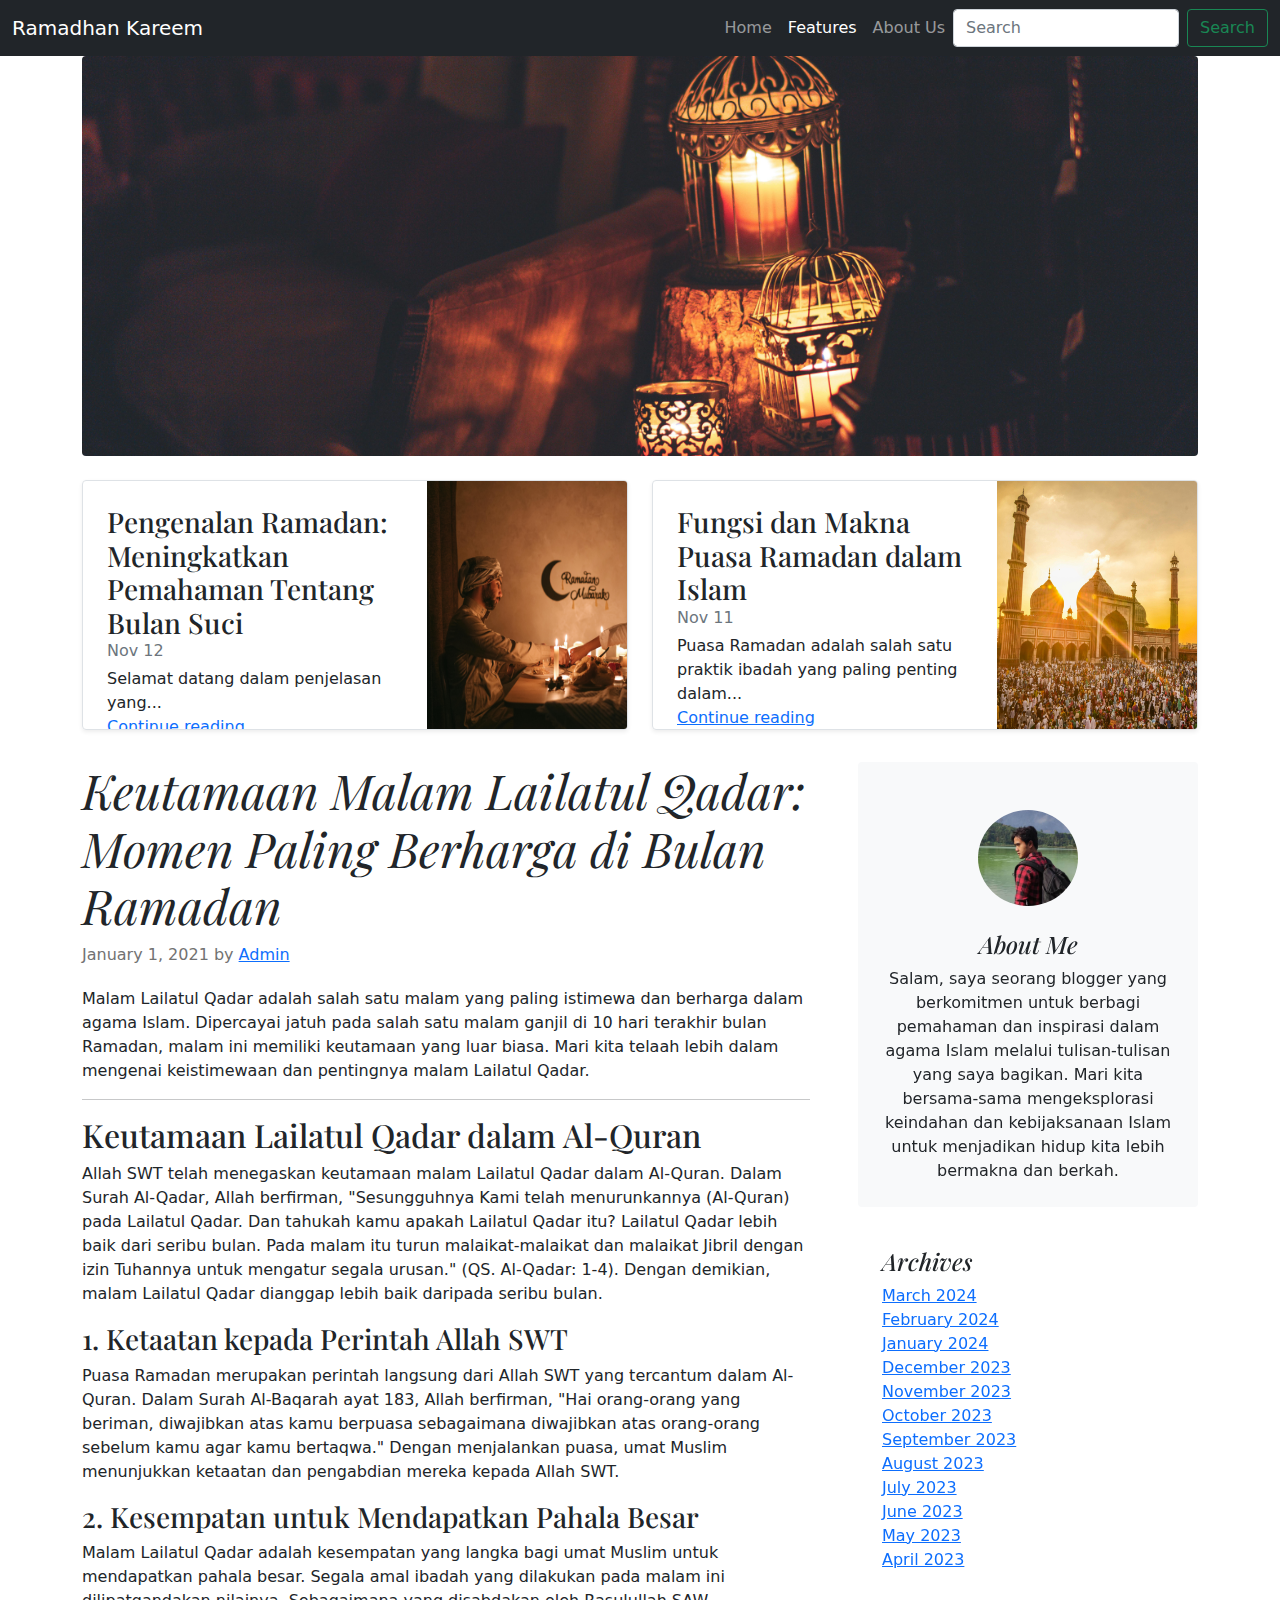
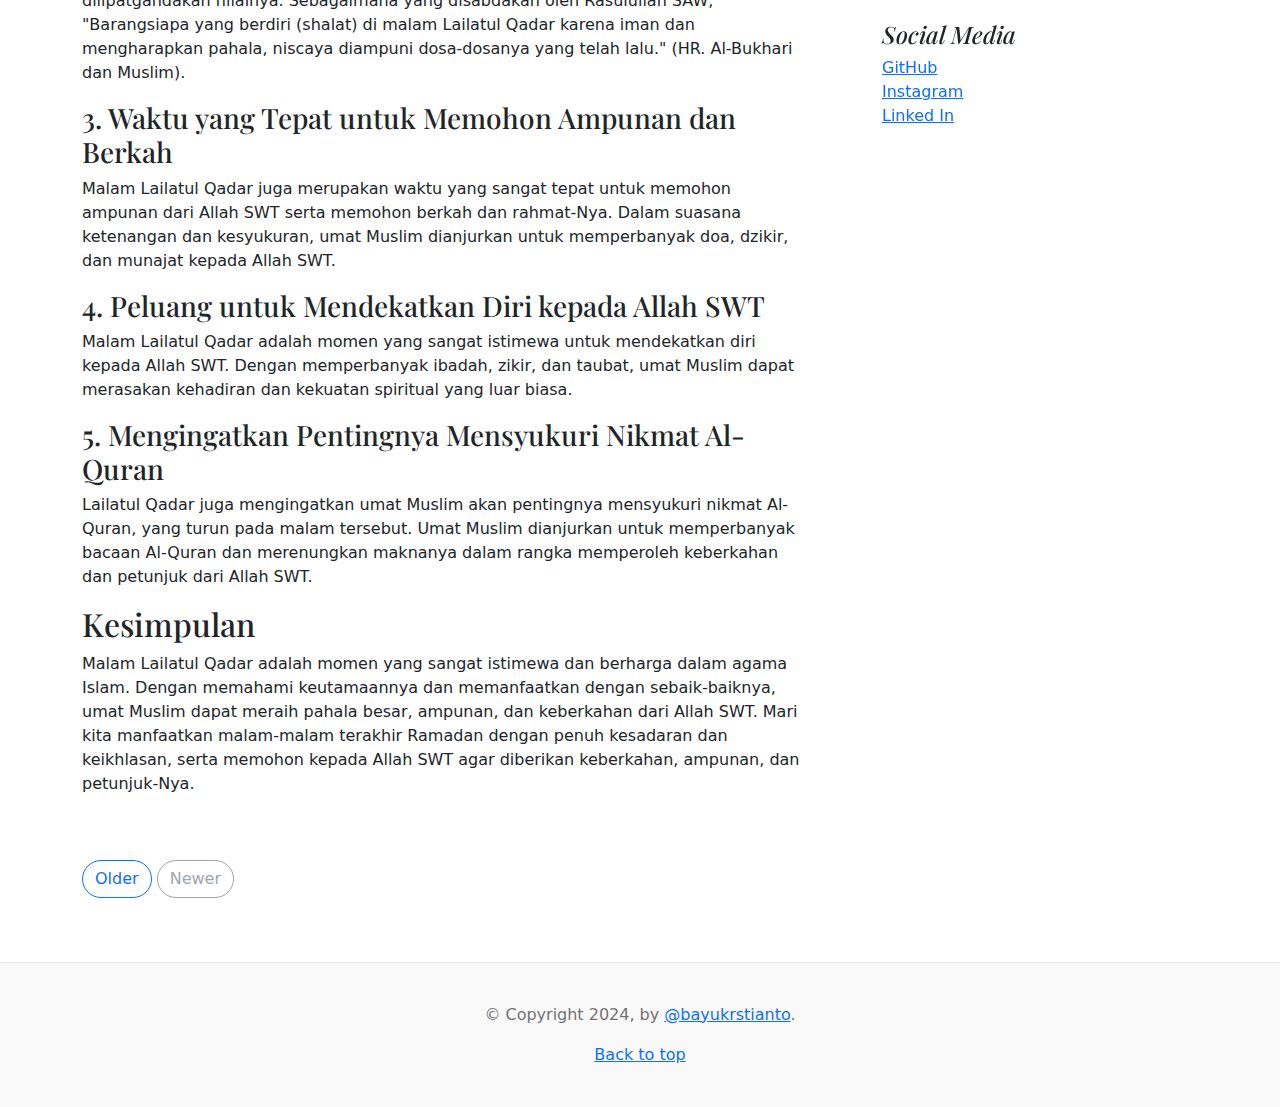
<file: blog3.html>
<!doctype html>
<html lang="en">
  <head>
    <meta charset="utf-8">
    <meta name="viewport" content="width=device-width, initial-scale=1">
    <meta name="description" content="">
    <title>Keutamaan Malam Lailatul Qadar: Momen Paling Berharga di Bulan Ramadan</title>

<link href="bootstrap-5.0.2/assets/dist/css/bootstrap.min.css" rel="stylesheet">

    <style>
      .bd-placeholder-img {
        font-size: 1.125rem;
        text-anchor: middle;
        -webkit-user-select: none;
        -moz-user-select: none;
        user-select: none;
      }

      @media (min-width: 768px) {
        .bd-placeholder-img-lg {
          font-size: 3.5rem;
        }
      }
    </style>

    <link href="https://fonts.googleapis.com/css?family=Playfair&#43;Display:700,900&amp;display=swap" rel="stylesheet">
    <link href="blog.css" rel="stylesheet">
  </head>
  <body>
    <header>
      <nav class="navbar navbar-expand-md navbar-dark fixed-top bg-dark">
        <div class="container-fluid">
          <a class="navbar-brand" href="index.html">Ramadhan Kareem</a>
          <button class="navbar-toggler" type="button" data-bs-toggle="collapse" data-bs-target="#navbarCollapse" aria-controls="navbarCollapse" aria-expanded="false" aria-label="Toggle navigation">
            <span class="navbar-toggler-icon"></span>
          </button>
          <div class="collapse navbar-collapse" id="navbarCollapse">
            <ul class="navbar-nav ms-auto mb-2 mb-md-0">
              <li class="nav-item">
                <a class="nav-link" href="index.html">Home</a>
              </li>
              <li class="nav-item">
                <a class="nav-link active" aria-current="page" href="blog1.html">Features</a>
              </li>
              <li class="nav-item">
                <a class="nav-link" href="about-me.html">About Us</a>
              </li>
            </ul>
            <form class="d-flex">
              <input class="form-control me-2" type="search" placeholder="Search" aria-label="Search">
              <button class="btn btn-outline-success" type="submit">Search</button>
            </form>
          </div>
        </div>
      </nav>
    </header>

<main class="container mt-5 pt-2">
  <div class="p-4 p-md-5 mb-4 text-white rounded" style="background-image: url('content3.jpg'); background-repeat: no-repeat; background-size: cover; background-position: 10%; height: 400px;">
    <div class="col-md-6 px-0">
      <br><br><br>
    </div>
  </div>
  

  <div class="row mb-2">
    <div class="col-md-6">
      <div class="row g-0 border rounded overflow-hidden flex-md-row mb-4 shadow-sm h-md-250 position-relative">
        <div class="col p-4 d-flex flex-column position-static">
          <h3 class="mb-0">Pengenalan Ramadan: Meningkatkan Pemahaman Tentang Bulan Suci</h3>
          <div class="mb-1 text-muted">Nov 12</div>
          <p class="card-text mb-auto">Selamat datang dalam penjelasan yang...</p>
          <a href="blog1.html" class="stretched-link">Continue reading</a>
        </div>
        <div class="col-auto d-none d-lg-block">
          <img src="image1.jpg" alt="" width="200" height="250" >
        </div>
      </div>
    </div>
    <div class="col-md-6">
      <div class="row g-0 border rounded overflow-hidden flex-md-row mb-4 shadow-sm h-md-250 position-relative">
        <div class="col p-4 d-flex flex-column position-static">
          <h3 class="mb-0">Fungsi dan Makna Puasa Ramadan dalam Islam</h3>
          <div class="mb-1 text-muted">Nov 11</div>
          <p class="mb-auto">Puasa Ramadan adalah salah satu praktik ibadah yang paling penting dalam...</p>
          <a href="blog2.html" class="stretched-link">Continue reading</a>
        </div>
        <div class="col-auto d-none d-lg-block">
          <img src="image2.jpg" alt="" width="200" height="250" >
        </div>
      </div>
    </div>
  </div>

  <div class="row g-5">
    <div class="col-md-8">
      <h1 class="display-4 fst-italic">Keutamaan Malam Lailatul Qadar: Momen Paling Berharga di Bulan Ramadan</h1>
      <article class="blog-post">
        <p class="blog-post-meta">January 1, 2021 by <a href="#">Admin</a></p>
        
        <p>Malam Lailatul Qadar adalah salah satu malam yang paling istimewa dan berharga dalam agama Islam. Dipercayai jatuh pada salah satu malam ganjil di 10 hari terakhir bulan Ramadan, malam ini memiliki keutamaan yang luar biasa. Mari kita telaah lebih dalam mengenai keistimewaan dan pentingnya malam Lailatul Qadar.</p>
        <hr>
        <h2>Keutamaan Lailatul Qadar dalam Al-Quran</h2>
        <p>Allah SWT telah menegaskan keutamaan malam Lailatul Qadar dalam Al-Quran. Dalam Surah Al-Qadar, Allah berfirman, "Sesungguhnya Kami telah menurunkannya (Al-Quran) pada Lailatul Qadar. Dan tahukah kamu apakah Lailatul Qadar itu? Lailatul Qadar lebih baik dari seribu bulan. Pada malam itu turun malaikat-malaikat dan malaikat Jibril dengan izin Tuhannya untuk mengatur segala urusan." (QS. Al-Qadar: 1-4). Dengan demikian, malam Lailatul Qadar dianggap lebih baik daripada seribu bulan.

        </p>

        <h3>1. Ketaatan kepada Perintah Allah SWT</h3>
        <p>Puasa Ramadan merupakan perintah langsung dari Allah SWT yang tercantum dalam Al-Quran. Dalam Surah Al-Baqarah ayat 183, Allah berfirman, "Hai orang-orang yang beriman, diwajibkan atas kamu berpuasa sebagaimana diwajibkan atas orang-orang sebelum kamu agar kamu bertaqwa." Dengan menjalankan puasa, umat Muslim menunjukkan ketaatan dan pengabdian mereka kepada Allah SWT.

        </p>
        
        <h3>2. Kesempatan untuk Mendapatkan Pahala Besar</h3>
        <p>Malam Lailatul Qadar adalah kesempatan yang langka bagi umat Muslim untuk mendapatkan pahala besar. Segala amal ibadah yang dilakukan pada malam ini dilipatgandakan nilainya. Sebagaimana yang disabdakan oleh Rasulullah SAW, "Barangsiapa yang berdiri (shalat) di malam Lailatul Qadar karena iman dan mengharapkan pahala, niscaya diampuni dosa-dosanya yang telah lalu." (HR. Al-Bukhari dan Muslim).
        </p>
        <h3>3. Waktu yang Tepat untuk Memohon Ampunan dan Berkah</h3>
        <p>Malam Lailatul Qadar juga merupakan waktu yang sangat tepat untuk memohon ampunan dari Allah SWT serta memohon berkah dan rahmat-Nya. Dalam suasana ketenangan dan kesyukuran, umat Muslim dianjurkan untuk memperbanyak doa, dzikir, dan munajat kepada Allah SWT.</p>
        <h3>4. Peluang untuk Mendekatkan Diri kepada Allah SWT</h3>
        <p>Malam Lailatul Qadar adalah momen yang sangat istimewa untuk mendekatkan diri kepada Allah SWT. Dengan memperbanyak ibadah, zikir, dan taubat, umat Muslim dapat merasakan kehadiran dan kekuatan spiritual yang luar biasa.</p>
        <h3>5. Mengingatkan Pentingnya Mensyukuri Nikmat Al-Quran</h3>
        <p>Lailatul Qadar juga mengingatkan umat Muslim akan pentingnya mensyukuri nikmat Al-Quran, yang turun pada malam tersebut. Umat Muslim dianjurkan untuk memperbanyak bacaan Al-Quran dan merenungkan maknanya dalam rangka memperoleh keberkahan dan petunjuk dari Allah SWT.</p>
        <h2>Kesimpulan</h2>
        <p>Malam Lailatul Qadar adalah momen yang sangat istimewa dan berharga dalam agama Islam. Dengan memahami keutamaannya dan memanfaatkan dengan sebaik-baiknya, umat Muslim dapat meraih pahala besar, ampunan, dan keberkahan dari Allah SWT. Mari kita manfaatkan malam-malam terakhir Ramadan dengan penuh kesadaran dan keikhlasan, serta memohon kepada Allah SWT agar diberikan keberkahan, ampunan, dan petunjuk-Nya.








        </p>
      </article>

      <nav class="blog-pagination" aria-label="Pagination">
        <a class="btn btn-outline-primary" href="#">Older</a>
        <a class="btn btn-outline-secondary disabled" href="#" tabindex="-1" aria-disabled="true">Newer</a>
      </nav>

    </div>

    <div class="col-md-4">
      <div class="position-sticky" style="top: 2rem;">
        <div class="p-4 mb-3 bg-light rounded">
          <div class="text-center">
            <img src="me3.jpg" width="100" class="rounded-circle my-4">
            <h4 class="fst-italic">About Me</h4>
            <p class="mb-0">Salam, saya seorang blogger yang berkomitmen untuk berbagi pemahaman dan inspirasi dalam agama Islam melalui tulisan-tulisan yang saya bagikan. Mari kita bersama-sama mengeksplorasi keindahan dan kebijaksanaan Islam untuk menjadikan hidup kita lebih bermakna dan berkah.</p>
          </div>
        </div>

        <div class="p-4">
          <h4 class="fst-italic">Archives</h4>
          <ol class="list-unstyled mb-0">
            <li><a href="#">March 2024</a></li>
            <li><a href="#">February 2024</a></li>
            <li><a href="#">January 2024</a></li>
            <li><a href="#">December 2023</a></li>
            <li><a href="#">November 2023</a></li>
            <li><a href="#">October 2023</a></li>
            <li><a href="#">September 2023</a></li>
            <li><a href="#">August 2023</a></li>
            <li><a href="#">July 2023</a></li>
            <li><a href="#">June 2023</a></li>
            <li><a href="#">May 2023</a></li>
            <li><a href="#">April 2023</a></li>
          </ol>
        </div>

        <div class="p-4">
          <h4 class="fst-italic">Social Media</h4>
          <ol class="list-unstyled">
            <li><a href="https://github.com/bayuk2020">GitHub</a></li>
            <li><a href="https://www.instagram.com/bayukrstianto/">Instagram</a></li>
            <li><a href="https://www.linkedin.com/in/bayu-kristianto/">Linked In</a></li>
          </ol>
        </div>
      </div>
    </div>
  </div>

</main>

<footer class="blog-footer">
  <p>&copy; Copyright 2024, by <a href="https://www.instagram.com/bayukrstianto/">@bayukrstianto</a>.<p>
    <a href="#">Back to top</a>
  </p>
</footer>


    
  </body>
</html>
</file>
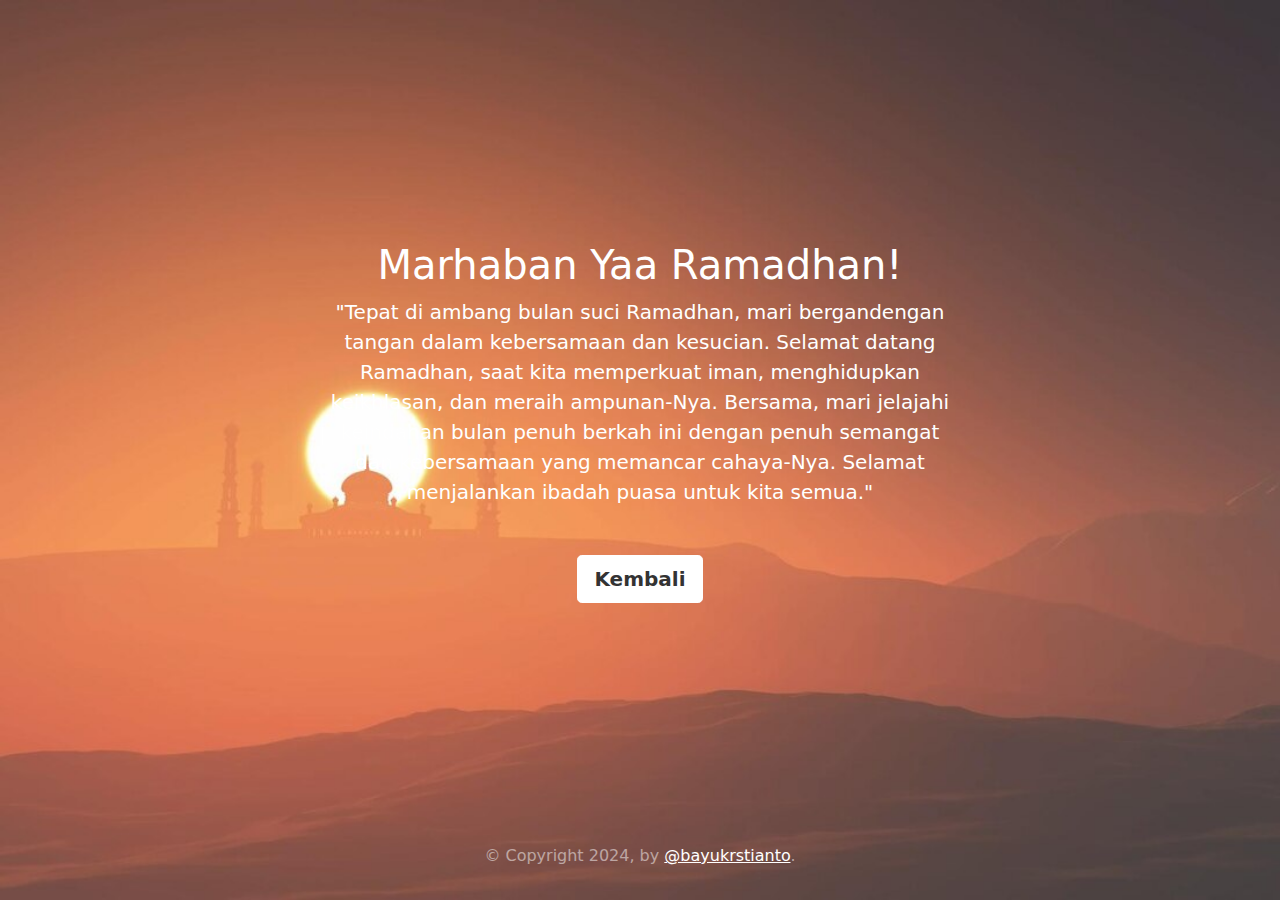
<file: page1.html>
<!doctype html>
<html lang="en" class="h-100">
  <head>
    <meta charset="utf-8">
    <meta name="viewport" content="width=device-width, initial-scale=1">
    <title>Ramadhan Kareem</title>

    

    <!-- Bootstrap core CSS -->
<link href="bootstrap-5.0.2/assets/dist/css/bootstrap.min.css" rel="stylesheet">

    <style>
    
      .bd-placeholder-img {
        font-size: 1.125rem;
        text-anchor: middle;
        -webkit-user-select: none;
        -moz-user-select: none;
        user-select: none;
      }

      @media (min-width: 768px) {
        .bd-placeholder-img-lg {
          font-size: 3.5rem;
        }
      }
    </style>

    <!-- Custom styles for this template -->
    <link href="cover.css" rel="stylesheet">
  </head>
  <body class="d-flex h-100 text-center text-white" style="background-image: url('cover1.jpg'); background-repeat: no-repeat; background-size: cover;">
    
    <div class="cover-container d-flex w-100 h-100 p-3 mx-auto flex-column">
      <header class="mb-auto">
      </header>

      <main>
        <h1>Marhaban Yaa Ramadhan!</h1>
        <p class="lead">"Tepat di ambang bulan suci Ramadhan, mari bergandengan tangan dalam kebersamaan dan kesucian. Selamat datang Ramadhan, saat kita memperkuat iman, menghidupkan keikhlasan, dan meraih ampunan-Nya. Bersama, mari jelajahi keindahan bulan penuh berkah ini dengan penuh semangat dan kebersamaan yang memancar cahaya-Nya. Selamat menjalankan ibadah puasa untuk kita semua."</p>
        <p class="lead mt-5">
          <a href="index.html" class="btn btn-lg fw-bold btn-secondary border-white bg-white">Kembali</a>
        </p>
      </main>

      <footer class="mt-auto text-white-50">
        <p>&copy; Copyright 2024, by <a href="https://www.instagram.com/bayukrstianto/" class="text-white">@bayukrstianto</a>.</p>
      </footer>
    </div>

  </body>
</html>
</file>
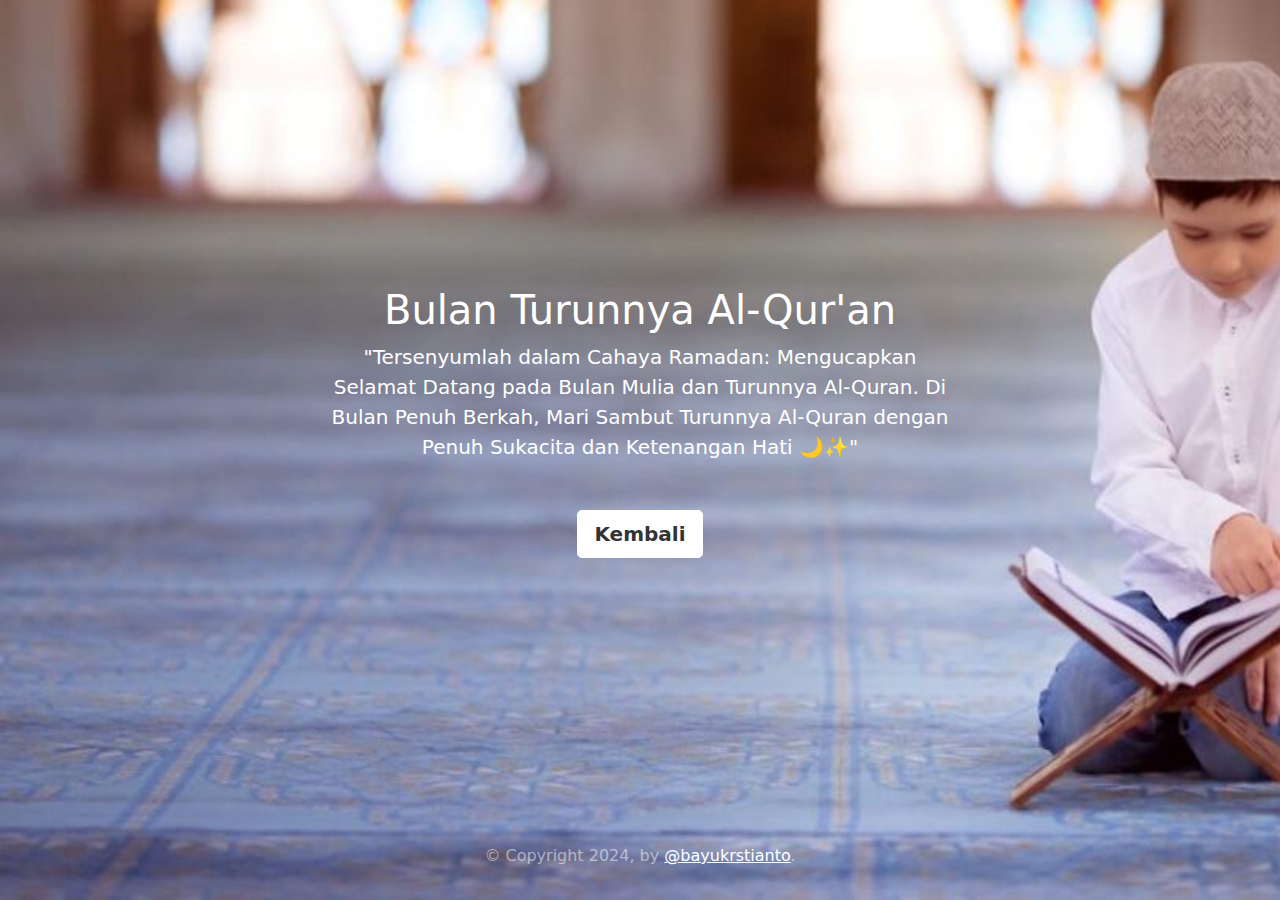
<file: page2.html>
<!doctype html>
<html lang="en" class="h-100">
  <head>
    <meta charset="utf-8">
    <meta name="viewport" content="width=device-width, initial-scale=1">
    <title>Ramadhan Kareem</title>

    

    <!-- Bootstrap core CSS -->
<link href="bootstrap-5.0.2/assets/dist/css/bootstrap.min.css" rel="stylesheet">

    <style>
    
      .bd-placeholder-img {
        font-size: 1.125rem;
        text-anchor: middle;
        -webkit-user-select: none;
        -moz-user-select: none;
        user-select: none;
      }

      @media (min-width: 768px) {
        .bd-placeholder-img-lg {
          font-size: 3.5rem;
        }
      }
    </style>

    <!-- Custom styles for this template -->
    <link href="cover.css" rel="stylesheet">
  </head>
  <body class="d-flex h-100 text-center text-white" style="background-image: url('mengaji1.jpg'); background-repeat: no-repeat; background-size: cover;">
    
    <div class="cover-container d-flex w-100 h-100 p-3 mx-auto flex-column">
      <header class="mb-auto">
      </header>

      <main>
        <h1>Bulan Turunnya Al-Qur'an</h1>
        <p class="lead">"Tersenyumlah dalam Cahaya Ramadan: Mengucapkan Selamat Datang pada Bulan Mulia dan Turunnya Al-Quran. Di Bulan Penuh Berkah, Mari Sambut Turunnya Al-Quran dengan Penuh Sukacita dan Ketenangan Hati 🌙✨"</p>
        <p class="lead mt-5">
          <a href="index.html" class="btn btn-lg fw-bold btn-secondary border-white bg-white">Kembali</a>
        </p>
      </main>

      <footer class="mt-auto text-white-50">
        <p>&copy; Copyright 2024, by <a href="https://www.instagram.com/bayukrstianto/" class="text-white">@bayukrstianto</a>.</p>
      </footer>
    </div>

  </body>
</html>
</file>
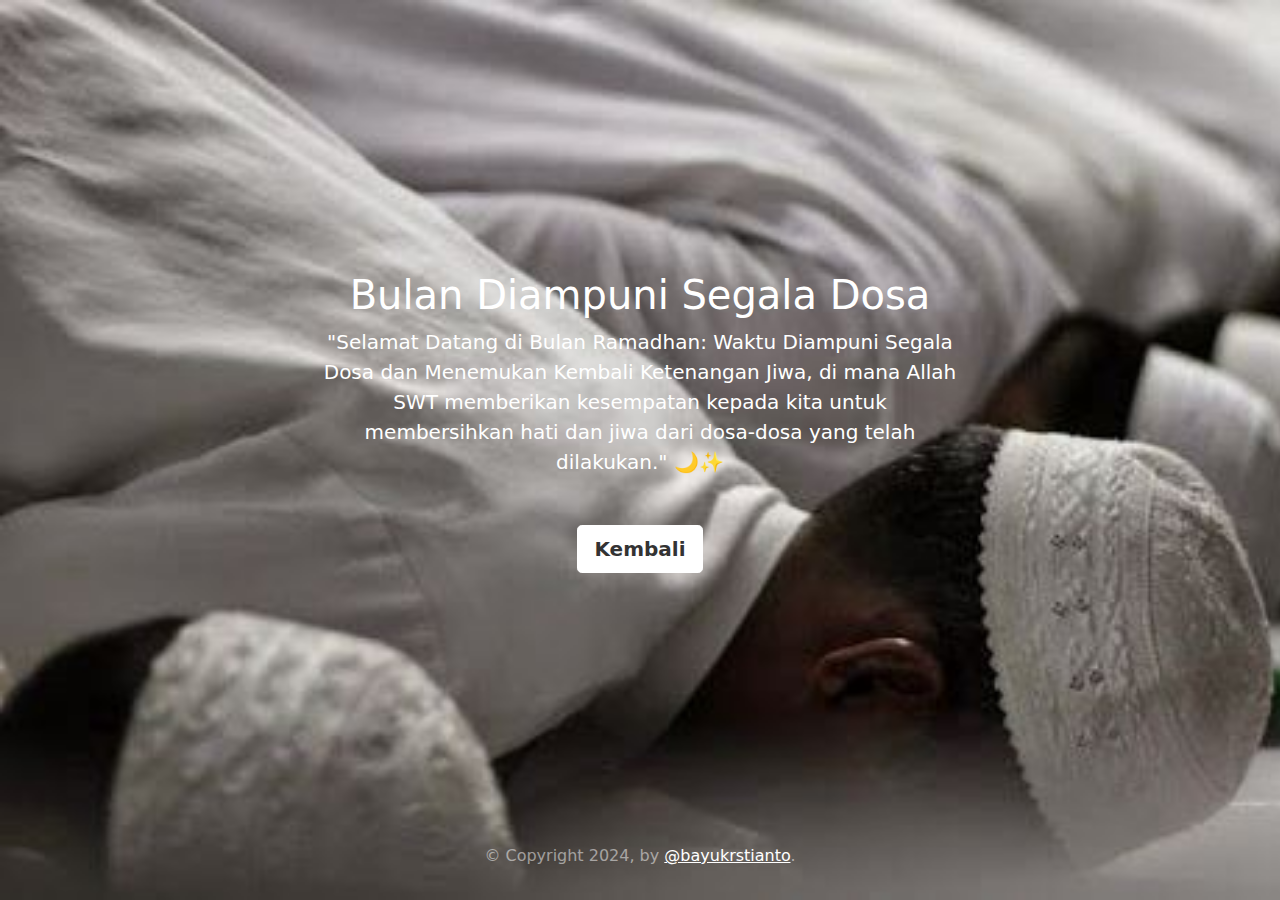
<file: page3.html>
<!doctype html>
<html lang="en" class="h-100">
  <head>
    <meta charset="utf-8">
    <meta name="viewport" content="width=device-width, initial-scale=1">
    <title>Ramadhan Kareem</title>

    

    <!-- Bootstrap core CSS -->
<link href="bootstrap-5.0.2/assets/dist/css/bootstrap.min.css" rel="stylesheet">

    <style>
    
      .bd-placeholder-img {
        font-size: 1.125rem;
        text-anchor: middle;
        -webkit-user-select: none;
        -moz-user-select: none;
        user-select: none;
      }

      @media (min-width: 768px) {
        .bd-placeholder-img-lg {
          font-size: 3.5rem;
        }
      }
    </style>

    <!-- Custom styles for this template -->
    <link href="cover.css" rel="stylesheet">
  </head>
  <body class="d-flex h-100 text-center text-white" style="background-image: url('sholat1.jpg'); background-repeat: no-repeat; background-size: cover;">
    
    <div class="cover-container d-flex w-100 h-100 p-3 mx-auto flex-column">
      <header class="mb-auto">
      </header>

      <main>
        <h1>Bulan Diampuni Segala Dosa</h1>
        <p class="lead">"Selamat Datang di Bulan Ramadhan: Waktu Diampuni Segala Dosa dan Menemukan Kembali Ketenangan Jiwa, di mana Allah SWT memberikan kesempatan kepada kita untuk membersihkan hati dan jiwa dari dosa-dosa yang telah dilakukan." 🌙✨</p>
        <p class="lead mt-5">
          <a href="beranda.html" class="btn btn-lg fw-bold btn-secondary border-white bg-white">Kembali</a>
        </p>
      </main>

      <footer class="mt-auto text-white-50">
        <p>&copy; Copyright 2024, by <a href="https://www.instagram.com/bayukrstianto/" class="text-white">@bayukrstianto</a>.</p>
      </footer>
    </div>

  </body>
</html>
</file>
<file: carousel.css>
/* GLOBAL STYLES
-------------------------------------------------- */
/* Padding below the footer and lighter body text */

body {
  padding-bottom: 3rem;
  color: #5a5a5a;
}

/* CUSTOMIZE THE CAROUSEL
-------------------------------------------------- */

/* Carousel base class */
.carousel {
  margin-bottom: 4rem;
}
/* Since positioning the image, we need to help out the caption */
.carousel-caption {
  bottom: 3rem;
  z-index: 10;
}

/* Declare heights because of positioning of img element */
.carousel-item {
  height: 32rem;
}
.carousel-item > img {
  position: absolute;
  top: 0;
  left: 0;
  min-width: 100%;
  height: 32rem;
}


/* MARKETING CONTENT
-------------------------------------------------- */

/* Center align the text within the three columns below the carousel */
.marketing .col-lg-4 {
  margin-bottom: 1.5rem;
  text-align: center;
}
.marketing h2 {
  font-weight: 400;
}
/* rtl:begin:ignore */
.marketing .col-lg-4 p {
  margin-right: .75rem;
  margin-left: .75rem;
}
/* rtl:end:ignore */


/* Featurettes
------------------------- */

.featurette-divider {
  margin: 5rem 0; /* Space out the Bootstrap <hr> more */
}

/* Thin out the marketing headings */
.featurette-heading {
  font-weight: 300;
  line-height: 1;
  /* rtl:remove */
  letter-spacing: -.05rem;
}


/* RESPONSIVE CSS
-------------------------------------------------- */

@media (min-width: 40em) {
  /* Bump up size of carousel content */
  .carousel-caption p {
    margin-bottom: 1.25rem;
    font-size: 1.25rem;
    line-height: 1.4;
  }

  .featurette-heading {
    font-size: 50px;
  }
}

@media (min-width: 62em) {
}
</file>
<file: about-me.css>
body{
  background:#eee;
}

.card{
  border:none;

  position:relative;
  overflow:hidden;
  border-radius:8px;
  cursor:pointer;
}

.card:before{
  
  content:"";
  position:absolute;
  left:0;
  top:0;
  width:4px;
  height:100%;
  background-color:rgb(255, 237, 205);
  transform:scaleY(1);
  transition:all 0.5s;
  transform-origin: bottom
}

.card:after{
  
  content:"";
  position:absolute;
  left:0;
  top:0;
  width:4px;
  height:100%;
  background-color:orange;
  transform:scaleY(0);
  transition:all 0.5s;
  transform-origin: bottom
}

.card:hover::after{
  transform:scaleY(1);
}


.fonts{
  font-size:15px;
}

.social-list{
  display:flex;
  list-style:none;
  justify-content:center;
  padding:0;
}

.social-list li{
  padding:10px;
  color:orange;
  font-size:19px;
}


.buttons button:nth-child(1){
     border:1px solid orange !important;
     color:orange;
     height:40px;
}

.buttons button:nth-child(1):hover{
     border:1px solid orange !important;
     color:#fff;
     height:40px;
     background-color:orange;
}

.buttons button:nth-child(2){
     border:1px solid orange !important;
     background-color:orange;
     color:#fff;
      height:40px;
}

    .bd-placeholder-img {
      font-size: 1.125rem;
      text-anchor: middle;
      -webkit-user-select: none;
      -moz-user-select: none;
      user-select: none;
    }

    @media (min-width: 768px) {
      .bd-placeholder-img-lg {
        font-size: 3.5rem;
      }
    }
</file>
<file: blog.css>
/* stylelint-disable selector-list-comma-newline-after */

.blog-header {
  line-height: 1;
  border-bottom: 1px solid #e5e5e5;
}

.blog-header-logo {
  font-family: "Playfair Display", Georgia, "Times New Roman", serif/*rtl:Amiri, Georgia, "Times New Roman", serif*/;
  font-size: 2.25rem;
}

.blog-header-logo:hover {
  text-decoration: none;
}

h1, h2, h3, h4, h5, h6 {
  font-family: "Playfair Display", Georgia, "Times New Roman", serif/*rtl:Amiri, Georgia, "Times New Roman", serif*/;
}

.display-4 {
  font-size: 2.5rem;
}
@media (min-width: 768px) {
  .display-4 {
    font-size: 3rem;
  }
}

.nav-scroller {
  position: relative;
  z-index: 2;
  height: 2.75rem;
  overflow-y: hidden;
}

.nav-scroller .nav {
  display: flex;
  flex-wrap: nowrap;
  padding-bottom: 1rem;
  margin-top: -1px;
  overflow-x: auto;
  text-align: center;
  white-space: nowrap;
  -webkit-overflow-scrolling: touch;
}

.nav-scroller .nav-link {
  padding-top: .75rem;
  padding-bottom: .75rem;
  font-size: .875rem;
}

.card-img-right {
  height: 100%;
  border-radius: 0 3px 3px 0;
}

.flex-auto {
  flex: 0 0 auto;
}

.h-250 { height: 250px; }
@media (min-width: 768px) {
  .h-md-250 { height: 250px; }
}

/* Pagination */
.blog-pagination {
  margin-bottom: 4rem;
}
.blog-pagination > .btn {
  border-radius: 2rem;
}

/*
 * Blog posts
 */
.blog-post {
  margin-bottom: 4rem;
}
.blog-post-title {
  margin-bottom: .25rem;
  font-size: 2.5rem;
}
.blog-post-meta {
  margin-bottom: 1.25rem;
  color: #727272;
}

/*
 * Footer
 */
.blog-footer {
  padding: 2.5rem 0;
  color: #727272;
  text-align: center;
  background-color: #f9f9f9;
  border-top: .05rem solid #e5e5e5;
}
.blog-footer p:last-child {
  margin-bottom: 0;
}
</file>
<file: cover.css>
/*
 * Globals
 */


/* Custom default button */
.btn-secondary,
.btn-secondary:hover,
.btn-secondary:focus {
  color: #333;
  text-shadow: none; /* Prevent inheritance from `body` */
}


/*
 * Base structure
 */

.body {
  text-shadow: 0 .05rem .1rem rgba(0, 0, 0, .5);
  box-shadow: inset 0 0 5rem rgba(0, 0, 0, .5);
  
}

.cover-container {
  max-width: 42em;
}


/*
 * Header
 */

.nav-masthead .nav-link {
  padding: .25rem 0;
  font-weight: 700;
  color: rgba(255, 255, 255, .5);
  background-color: transparent;
  border-bottom: .25rem solid transparent;
}

.nav-masthead .nav-link:hover,
.nav-masthead .nav-link:focus {
  border-bottom-color: rgba(255, 255, 255, .25);
}

.nav-masthead .nav-link + .nav-link {
  margin-left: 1rem;
}

.nav-masthead .active {
  color: #fff;
  border-bottom-color: #fff;
}
</file>
